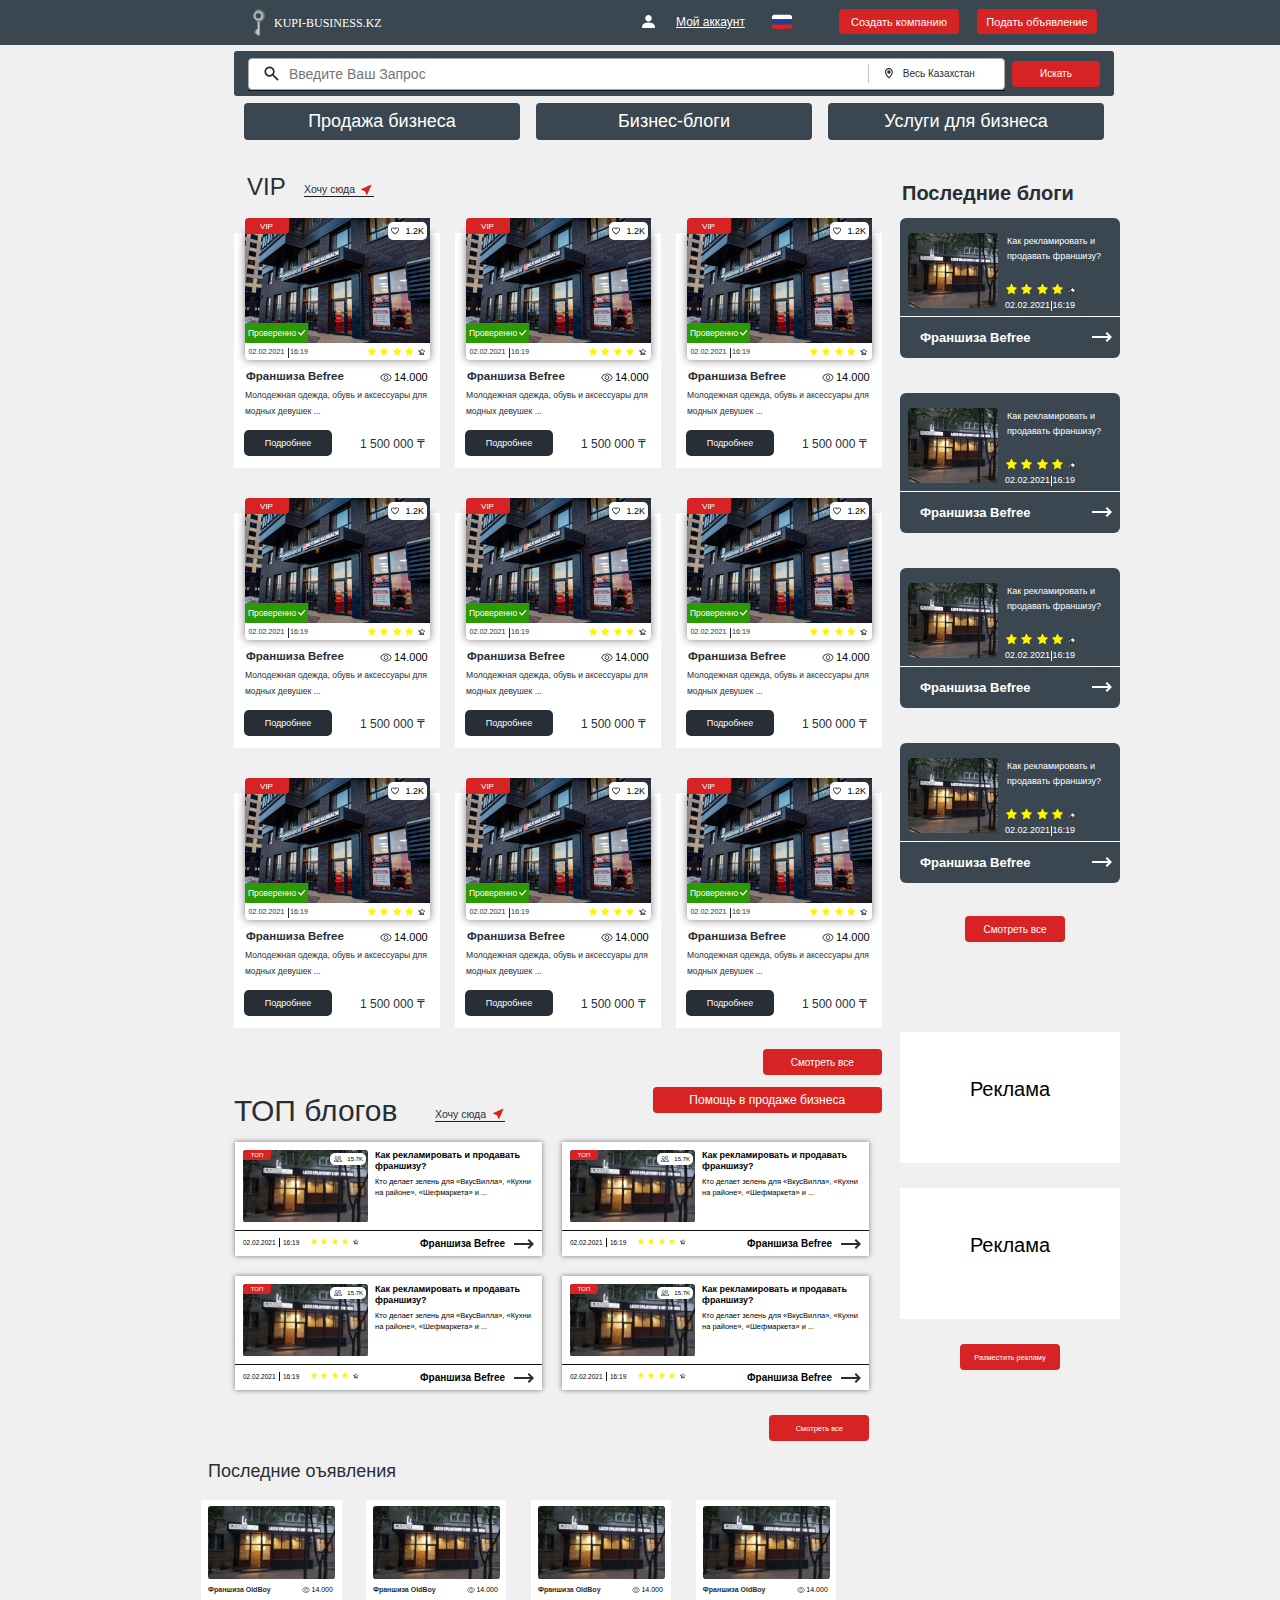
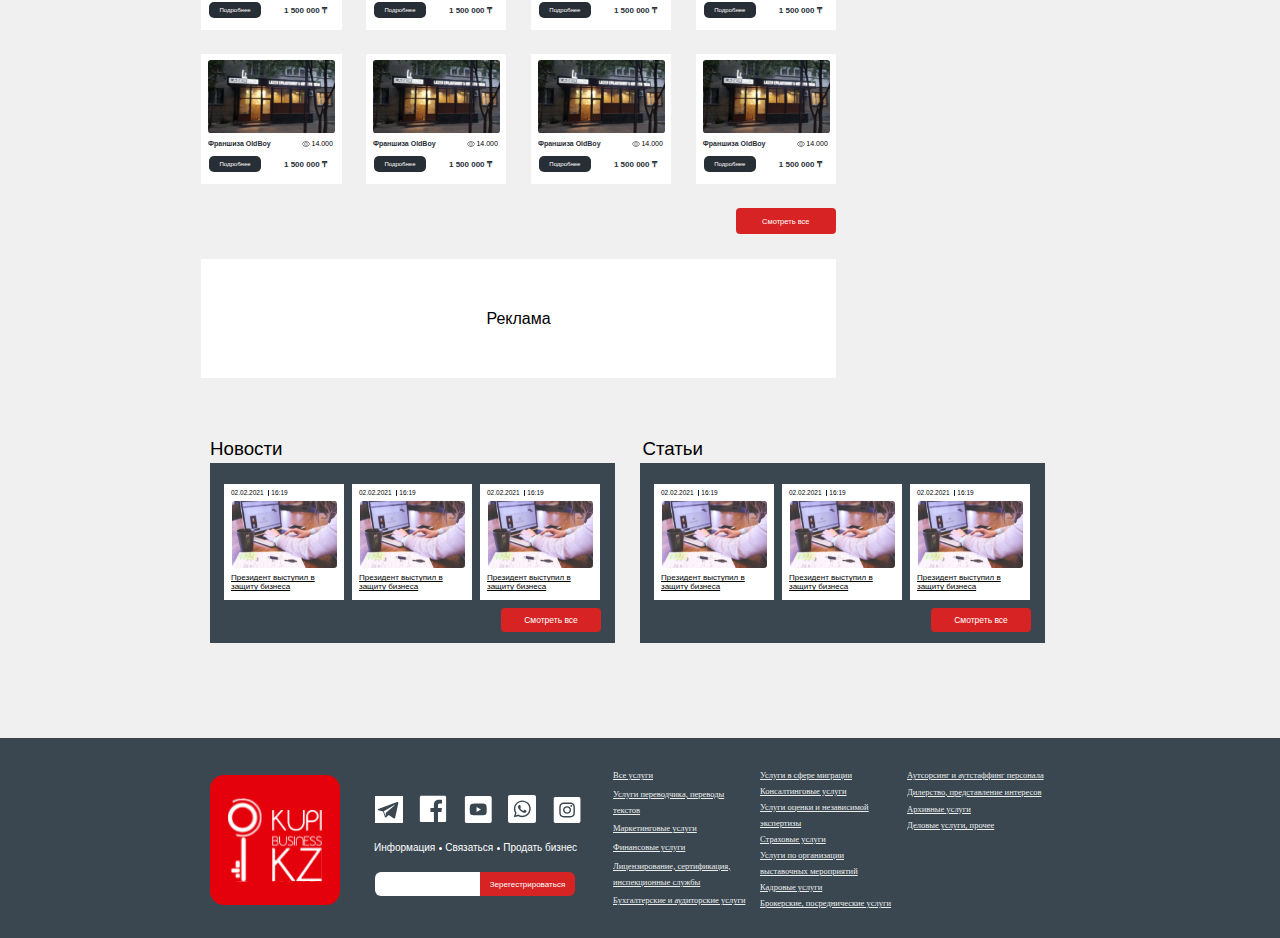
<file: Третий сайт/index.html>
<!DOCTYPE html>
<html lang="en">
<head>
    <meta charset="UTF-8">
    <meta http-equiv="X-UA-Compatible" content="IE=edge">
    <meta name="viewport" content="width=device-width, initial-scale=1.0">
    <link rel="stylesheet" href="style.css">
    <link rel="shortcut icon" href="./icons/logotip.ico" type="image/png">
    <title>KUPI-BUSINESS.KZ</title>
</head>
<body>
    <img class="back-to-top" alt="button" src="./images/btn.png">
<div class="All">
    <header class="header">
        <div class="header__wrapper">
            <div class="header__logo">
                <img src="./images/Logo PSD (3) 2.svg" alt=logo" class="logo">
                <p class="title">KUPI-BUSINESS.KZ</p>
            </div>
            <div class="header__avto">
                <img src="./images/Vector.svg" alt=logo" class="header__avto-logo">
                <a href="cabine.html" class="header__avto-title"><p class="header__avto-title">Мой аккаунт</p></a>
            </div>
            <img src="./images/twemoji_flag-for-flag-russia.svg" alt="logo" class="header__flag">
            <div class="header__buttons">
                <button class="header-btn">Создать компанию</button>
                <button class="header-btn">Подать объявление</button>
            </div>
        </div>
    </header>
    <section class="search">
        <img src="./images/coolicon.svg" alt="search" class="search__logo">
        <input type="text" class="search__input" placeholder='Введите ваш запрос' >
        <div class="serch-varriation">
            <div class="serch-varriation__var" id='cf'>Каффе</div>
            <div class="serch-varriation__var" id='th'>Театр</div>
            <div class="serch-varriation__var" id='cn'>Кино</div>
            <div class="serch-varriation__var" id='fr'>Франшиза</div>
        </div>
        <div class="search__padding"></div>
        <img src="./images/coolicon2.svg" alt="logo" class="search__region">
        <p class="search__text">Весь Казахстан</p>
        <button class="search__btn">Искать</button>
    </section>
    <section class="tabs">
        <a href="sale.html"><button class="tabs__btn">Продажа бизнеса</button></a>
        <a href="declare.html"><button class="tabs__btn">Бизнес-блоги</button></a>
        <a href="lending.html"><button class="tabs__btn">Услуги для бизнеса</button></a>
    </section>
    <main class="main">
        <div class="main__body">
            <h2 class="main__title">VIP</h2>
            <p class="main__text">Хочу сюда</p>
            <h3 class="main__title2"><a href="blog.html" class="main__title2">Последние блоги</a></h3>
                <div class="main__header">
                    <img src="./images/Vector (Stroke).svg" alt="logo" class="main__logo">
                    <div class="main-card">
                        <div class="main-card__body">
                            <div class="main-card__bg">
                                <button class="main-card__btn">VIP</button>
                                <div class="main-like">
                                    <img src="./images/heart.svg" alt="heart" class="main-like__heart">
                                    <p class="main-card__liker">1.2K</p>
                                </div>
                                <div class="main-card__check">
                                    <p class="main-card__txt">Проверенно</p>
                                    <img src="./images/Path (Stroke) (Stroke).svg" alt="checked" class="main-card__checked">
                                </div>
                            </div>
                            <p class="main-card__time">02.02.2021 <span class="main-card__span">16:19</span></p>
                            <div class="main-card__stars">
                                <img src="./images/star.svg" alt="star" class="main-card__star">
                                <img src="./images/star.svg" alt="star" class="main-card__star">
                                <img src="./images/star.svg" alt="star" class="main-card__star">
                                <img src="./images/star.svg" alt="star" class="main-card__star">
                                <img src="./images/star(2).svg" alt="star" class="main-card__star">
                            </div>
                            </div>
                            <h2 class="main-card__title">Франшиза Befree</h2>
                            <div class="main-card__followers">
                                <img src="./images/carbon_view.svg" alt="followers" class="main-card__follower">
                                <p class="main-card__amount">14.000</p>
                            </div>
                            <p class="main-card__info">Молодежная одежда, обувь и аксессуары для модных девушек ...</p>
                            <button class="main-card__btn2"><a href="card.html" class="main-card__hrew">Подробнее</a></button>
                            <p class="main-card__cost">1 500 000 ₸</p>
                    </div>
                    <div class="main-card">
                        <div class="main-card__body">
                            <div class="main-card__bg">
                                <button class="main-card__btn">VIP</button>
                                <div class="main-like">
                                    <img src="./images/heart.svg" alt="heart" class="main-like__heart">
                                    <p class="main-card__liker">1.2K</p>
                                </div>
                                <div class="main-card__check">
                                    <p class="main-card__txt">Проверенно</p>
                                    <img src="./images/Path (Stroke) (Stroke).svg" alt="checked" class="main-card__checked">
                                </div>
                            </div>
                            <p class="main-card__time">02.02.2021 <span class="main-card__span">16:19</span></p>
                            <div class="main-card__stars">
                                <img src="./images/star.svg" alt="star" class="main-card__star">
                                <img src="./images/star.svg" alt="star" class="main-card__star">
                                <img src="./images/star.svg" alt="star" class="main-card__star">
                                <img src="./images/star.svg" alt="star" class="main-card__star">
                                <img src="./images/star(2).svg" alt="star" class="main-card__star">
                            </div>
                            </div>
                            <h2 class="main-card__title">Франшиза Befree</h2>
                            <div class="main-card__followers">
                                <img src="./images/carbon_view.svg" alt="followers" class="main-card__follower">
                                <p class="main-card__amount">14.000</p>
                            </div>
                            <p class="main-card__info">Молодежная одежда, обувь и аксессуары для модных девушек ...</p>
                            <button class="main-card__btn2"><a href="card.html" class="main-card__hrew">Подробнее</a></button>
                            <p class="main-card__cost">1 500 000 ₸</p>
                    </div><div class="main-card">
                        <div class="main-card__body">
                            <div class="main-card__bg">
                                <button class="main-card__btn">VIP</button>
                                <div class="main-like">
                                    <img src="./images/heart.svg" alt="heart" class="main-like__heart">
                                    <p class="main-card__liker">1.2K</p>
                                </div>
                                <div class="main-card__check">
                                    <p class="main-card__txt">Проверенно</p>
                                    <img src="./images/Path (Stroke) (Stroke).svg" alt="checked" class="main-card__checked">
                                </div>
                            </div>
                            <p class="main-card__time">02.02.2021 <span class="main-card__span">16:19</span></p>
                            <div class="main-card__stars">
                                <img src="./images/star.svg" alt="star" class="main-card__star">
                                <img src="./images/star.svg" alt="star" class="main-card__star">
                                <img src="./images/star.svg" alt="star" class="main-card__star">
                                <img src="./images/star.svg" alt="star" class="main-card__star">
                                <img src="./images/star(2).svg" alt="star" class="main-card__star">
                            </div>
                            </div>
                            <h2 class="main-card__title">Франшиза Befree</h2>
                            <div class="main-card__followers">
                                <img src="./images/carbon_view.svg" alt="followers" class="main-card__follower">
                                <p class="main-card__amount">14.000</p>
                            </div>
                            <p class="main-card__info">Молодежная одежда, обувь и аксессуары для модных девушек ...</p>
                            <button class="main-card__btn2"><a href="card.html" class="main-card__hrew">Подробнее</a></button>
                            <p class="main-card__cost">1 500 000 ₸</p>
                    </div><div class="main-card" id="cinema">
                        <div class="main-card__body">
                            <div class="main-card__bg cinema1">
                                <button class="main-card__btn">VIP</button>
                                <div class="main-like">
                                    <img src="./images/heart.svg" alt="heart" class="main-like__heart">
                                    <p class="main-card__liker">1.2K</p>
                                </div>
                                <div class="main-card__check">
                                    <p class="main-card__txt">Проверенно</p>
                                    <img src="./images/Path (Stroke) (Stroke).svg" alt="checked" class="main-card__checked">
                                </div>
                            </div>
                            <p class="main-card__time">02.02.2021 <span class="main-card__span">16:19</span></p>
                            <div class="main-card__stars">
                                <img src="./images/star.svg" alt="star" class="main-card__star">
                                <img src="./images/star.svg" alt="star" class="main-card__star">
                                <img src="./images/star.svg" alt="star" class="main-card__star">
                                <img src="./images/star.svg" alt="star" class="main-card__star">
                                <img src="./images/star(2).svg" alt="star" class="main-card__star">
                            </div>
                            </div>
                            <h2 class="main-card__title">Кинотеатр</h2>
                            <div class="main-card__followers">
                                <img src="./images/carbon_view.svg" alt="followers" class="main-card__follower">
                                <p class="main-card__amount">14.000</p>
                            </div>
                            <p class="main-card__info">Качественный театр,с выгодными ценами. Комфортные сидения.</p>
                            <button class="main-card__btn2"><a href="card.html" class="main-card__hrew">Подробнее</a></button>
                            <p class="main-card__cost">Договорная</p>
                    </div><div class="main-card" id="cinema">
                        <div class="main-card__body">
                            <div class="main-card__bg cinema2">
                                <button class="main-card__btn">VIP</button>
                                <div class="main-like">
                                    <img src="./images/heart.svg" alt="heart" class="main-like__heart">
                                    <p class="main-card__liker">1.2K</p>
                                </div>
                                <div class="main-card__check">
                                    <p class="main-card__txt">Проверенно</p>
                                    <img src="./images/Path (Stroke) (Stroke).svg" alt="checked" class="main-card__checked">
                                </div>
                            </div>
                            <p class="main-card__time">02.02.2021 <span class="main-card__span">16:19</span></p>
                            <div class="main-card__stars">
                                <img src="./images/star.svg" alt="star" class="main-card__star">
                                <img src="./images/star.svg" alt="star" class="main-card__star">
                                <img src="./images/star.svg" alt="star" class="main-card__star">
                                <img src="./images/star.svg" alt="star" class="main-card__star">
                                <img src="./images/star(2).svg" alt="star" class="main-card__star">
                            </div>
                            </div>
                            <h2 class="main-card__title">Кинотеатр</h2>
                            <div class="main-card__followers">
                                <img src="./images/carbon_view.svg" alt="followers" class="main-card__follower">
                                <p class="main-card__amount">14.000</p>
                            </div>
                            <p class="main-card__info">Качественный театр,с выгодными ценами. Комфортные сидения.</p>
                            <button class="main-card__btn2"><a href="card.html" class="main-card__hrew">Подробнее</a></button>
                            <p class="main-card__cost">1 990 000 ₸</p>
                    </div><div class="main-card" id="cinema">
                        <div class="main-card__body">
                            <div class="main-card__bg cinema3">
                                <button class="main-card__btn">VIP</button>
                                <div class="main-like">
                                    <img src="./images/heart.svg" alt="heart" class="main-like__heart">
                                    <p class="main-card__liker">1.2K</p>
                                </div>
                                <div class="main-card__check">
                                    <p class="main-card__txt">Проверенно</p>
                                    <img src="./images/Path (Stroke) (Stroke).svg" alt="checked" class="main-card__checked">
                                </div>
                            </div>
                            <p class="main-card__time">02.02.2021 <span class="main-card__span">16:19</span></p>
                            <div class="main-card__stars">
                                <img src="./images/star.svg" alt="star" class="main-card__star">
                                <img src="./images/star.svg" alt="star" class="main-card__star">
                                <img src="./images/star.svg" alt="star" class="main-card__star">
                                <img src="./images/star.svg" alt="star" class="main-card__star">
                                <img src="./images/star(2).svg" alt="star" class="main-card__star">
                            </div>
                            </div>
                            <h2 class="main-card__title">Кинотеатр</h2>
                            <div class="main-card__followers">
                                <img src="./images/carbon_view.svg" alt="followers" class="main-card__follower">
                                <p class="main-card__amount">14.000</p>
                            </div>
                            <p class="main-card__info">Качественный театр,с выгодными ценами. Комфортные сидения.</p>
                            <button class="main-card__btn2"><a href="card.html" class="main-card__hrew">Подробнее</a></button>
                            <p class="main-card__cost">13 600 000 ₸</p>
                    </div><div class="main-card" id="cinema">
                        <div class="main-card__body">
                            <div class="main-card__bg cinema4">
                                <button class="main-card__btn">VIP</button>
                                <div class="main-like">
                                    <img src="./images/heart.svg" alt="heart" class="main-like__heart">
                                    <p class="main-card__liker">1.2K</p>
                                </div>
                                <div class="main-card__check">
                                    <p class="main-card__txt">Проверенно</p>
                                    <img src="./images/Path (Stroke) (Stroke).svg" alt="checked" class="main-card__checked">
                                </div>
                            </div>
                            <p class="main-card__time">02.02.2021 <span class="main-card__span">16:19</span></p>
                            <div class="main-card__stars">
                                <img src="./images/star.svg" alt="star" class="main-card__star">
                                <img src="./images/star.svg" alt="star" class="main-card__star">
                                <img src="./images/star.svg" alt="star" class="main-card__star">
                                <img src="./images/star.svg" alt="star" class="main-card__star">
                                <img src="./images/star(2).svg" alt="star" class="main-card__star">
                            </div>
                            </div>
                            <h2 class="main-card__title">Кинотеатр</h2>
                            <div class="main-card__followers">
                                <img src="./images/carbon_view.svg" alt="followers" class="main-card__follower">
                                <p class="main-card__amount">14.000</p>
                            </div>
                            <p class="main-card__info">Качественный театр,с выгодными ценами. Комфортные сидения.</p>
                            <button class="main-card__btn2"><a href="card.html" class="main-card__hrew">Подробнее</a></button>
                            <p class="main-card__cost">4 000 000 ₸</p>
                    </div><div class="main-card" id="cinema">
                        <div class="main-card__body">
                            <div class="main-card__bg cinema5">
                                <button class="main-card__btn">VIP</button>
                                <div class="main-like">
                                    <img src="./images/heart.svg" alt="heart" class="main-like__heart">
                                    <p class="main-card__liker">1.2K</p>
                                </div>
                                <div class="main-card__check">
                                    <p class="main-card__txt">Проверенно</p>
                                    <img src="./images/Path (Stroke) (Stroke).svg" alt="checked" class="main-card__checked">
                                </div>
                            </div>
                            <p class="main-card__time">02.02.2021 <span class="main-card__span">16:19</span></p>
                            <div class="main-card__stars">
                                <img src="./images/star.svg" alt="star" class="main-card__star">
                                <img src="./images/star.svg" alt="star" class="main-card__star">
                                <img src="./images/star.svg" alt="star" class="main-card__star">
                                <img src="./images/star.svg" alt="star" class="main-card__star">
                                <img src="./images/star(2).svg" alt="star" class="main-card__star">
                            </div>
                            </div>
                            <h2 class="main-card__title">Кинотеатр</h2>
                            <div class="main-card__followers">
                                <img src="./images/carbon_view.svg" alt="followers" class="main-card__follower">
                                <p class="main-card__amount">14.000</p>
                            </div>
                            <p class="main-card__info">Качественный театр,с выгодными ценами. Комфортные сидения.</p>
                            <button class="main-card__btn2"><a href="card.html" class="main-card__hrew">Подробнее</a></button>
                            <p class="main-card__cost">10 000 000 ₸</p>
                    </div><div class="main-card" id="cinema">
                        <div class="main-card__body">
                            <div class="main-card__bg cinema6">
                                <button class="main-card__btn">VIP</button>
                                <div class="main-like">
                                    <img src="./images/heart.svg" alt="heart" class="main-like__heart">
                                    <p class="main-card__liker">1.2K</p>
                                </div>
                                <div class="main-card__check">
                                    <p class="main-card__txt">Проверенно</p>
                                    <img src="./images/Path (Stroke) (Stroke).svg" alt="checked" class="main-card__checked">
                                </div>
                            </div>
                            <p class="main-card__time">02.02.2021 <span class="main-card__span">16:19</span></p>
                            <div class="main-card__stars">
                                <img src="./images/star.svg" alt="star" class="main-card__star">
                                <img src="./images/star.svg" alt="star" class="main-card__star">
                                <img src="./images/star.svg" alt="star" class="main-card__star">
                                <img src="./images/star.svg" alt="star" class="main-card__star">
                                <img src="./images/star(2).svg" alt="star" class="main-card__star">
                            </div>
                            </div>
                            <h2 class="main-card__title">Кинотеатр</h2>
                            <div class="main-card__followers">
                                <img src="./images/carbon_view.svg" alt="followers" class="main-card__follower">
                                <p class="main-card__amount">14.000</p>
                            </div>
                            <p class="main-card__info">Качественный театр,с выгодными ценами. Комфортные сидения.</p>
                            <button class="main-card__btn2"><a href="card.html" class="main-card__hrew">Подробнее</a></button>
                            <p class="main-card__cost">5 800 000 ₸</p>
                    </div><div class="main-card" id="cinema">
                        <div class="main-card__body">
                            <div class="main-card__bg cinema7">
                                <button class="main-card__btn">VIP</button>
                                <div class="main-like">
                                    <img src="./images/heart.svg" alt="heart" class="main-like__heart">
                                    <p class="main-card__liker">1.2K</p>
                                </div>
                                <div class="main-card__check">
                                    <p class="main-card__txt">Проверенно</p>
                                    <img src="./images/Path (Stroke) (Stroke).svg" alt="checked" class="main-card__checked">
                                </div>
                            </div>
                            <p class="main-card__time">02.02.2021 <span class="main-card__span">16:19</span></p>
                            <div class="main-card__stars">
                                <img src="./images/star.svg" alt="star" class="main-card__star">
                                <img src="./images/star.svg" alt="star" class="main-card__star">
                                <img src="./images/star.svg" alt="star" class="main-card__star">
                                <img src="./images/star.svg" alt="star" class="main-card__star">
                                <img src="./images/star(2).svg" alt="star" class="main-card__star">
                            </div>
                            </div>
                            <h2 class="main-card__title">Кинотеатр</h2>
                            <div class="main-card__followers">
                                <img src="./images/carbon_view.svg" alt="followers" class="main-card__follower">
                                <p class="main-card__amount">14.000</p>
                            </div>
                            <p class="main-card__info">Качественный театр,с выгодными ценами. Комфортные сидения.</p>
                            <button class="main-card__btn2"><a href="card.html" class="main-card__hrew">Подробнее</a></button>
                            <p class="main-card__cost">8 500 000 ₸</p>
                    </div><div class="main-card" id="cinema">
                        <div class="main-card__body">
                            <div class="main-card__bg cinema8">
                                <button class="main-card__btn">VIP</button>
                                <div class="main-like">
                                    <img src="./images/heart.svg" alt="heart" class="main-like__heart">
                                    <p class="main-card__liker">1.2K</p>
                                </div>
                                <div class="main-card__check">
                                    <p class="main-card__txt">Проверенно</p>
                                    <img src="./images/Path (Stroke) (Stroke).svg" alt="checked" class="main-card__checked">
                                </div>
                            </div>
                            <p class="main-card__time">02.02.2021 <span class="main-card__span">16:19</span></p>
                            <div class="main-card__stars">
                                <img src="./images/star.svg" alt="star" class="main-card__star">
                                <img src="./images/star.svg" alt="star" class="main-card__star">
                                <img src="./images/star.svg" alt="star" class="main-card__star">
                                <img src="./images/star.svg" alt="star" class="main-card__star">
                                <img src="./images/star(2).svg" alt="star" class="main-card__star">
                            </div>
                            </div>
                            <h2 class="main-card__title">Кинотеатр</h2>
                            <div class="main-card__followers">
                                <img src="./images/carbon_view.svg" alt="followers" class="main-card__follower">
                                <p class="main-card__amount">14.000</p>
                            </div>
                            <p class="main-card__info">Качественный театр,с выгодными ценами. Комфортные сидения.</p>
                            <button class="main-card__btn2"><a href="card.html" class="main-card__hrew">Подробнее</a></button>
                            <p class="main-card__cost">3 000 000 ₸</p>
                    </div><div class="main-card" id="cinema">
                        <div class="main-card__body">
                            <div class="main-card__bg cinema9">
                                <button class="main-card__btn">VIP</button>
                                <div class="main-like">
                                    <img src="./images/heart.svg" alt="heart" class="main-like__heart">
                                    <p class="main-card__liker">1.2K</p>
                                </div>
                                <div class="main-card__check">
                                    <p class="main-card__txt">Проверенно</p>
                                    <img src="./images/Path (Stroke) (Stroke).svg" alt="checked" class="main-card__checked">
                                </div>
                            </div>
                            <p class="main-card__time">02.02.2021 <span class="main-card__span">16:19</span></p>
                            <div class="main-card__stars">
                                <img src="./images/star.svg" alt="star" class="main-card__star">
                                <img src="./images/star.svg" alt="star" class="main-card__star">
                                <img src="./images/star.svg" alt="star" class="main-card__star">
                                <img src="./images/star.svg" alt="star" class="main-card__star">
                                <img src="./images/star(2).svg" alt="star" class="main-card__star">
                            </div>
                            </div>
                            <h2 class="main-card__title">Кинотеатр</h2>
                            <div class="main-card__followers">
                                <img src="./images/carbon_view.svg" alt="followers" class="main-card__follower">
                                <p class="main-card__amount">14.000</p>
                            </div>
                            <p class="main-card__info">Качественный театр,с выгодными ценами. Комфортные сидения.</p>
                            <button class="main-card__btn2"><a href="card.html" class="main-card__hrew">Подробнее</a></button>
                            <p class="main-card__cost">2 500 000 ₸</p>
                    </div><div class="main-card" id="coffee">
                        <div class="main-card__body">
                            <div class="main-card__bg caffee1">
                                <button class="main-card__btn">VIP</button>
                                <div class="main-like">
                                    <img src="./images/heart.svg" alt="heart" class="main-like__heart">
                                    <p class="main-card__liker">1.2K</p>
                                </div>
                                <div class="main-card__check">
                                    <p class="main-card__txt">Проверенно</p>
                                    <img src="./images/Path (Stroke) (Stroke).svg" alt="checked" class="main-card__checked">
                                </div>
                            </div>
                            <p class="main-card__time">02.02.2021 <span class="main-card__span">16:19</span></p>
                            <div class="main-card__stars">
                                <img src="./images/star.svg" alt="star" class="main-card__star">
                                <img src="./images/star.svg" alt="star" class="main-card__star">
                                <img src="./images/star.svg" alt="star" class="main-card__star">
                                <img src="./images/star.svg" alt="star" class="main-card__star">
                                <img src="./images/star(2).svg" alt="star" class="main-card__star">
                            </div>
                            </div>
                            <h2 class="main-card__title">Кафе «Шерлок»</h2>
                            <div class="main-card__followers">
                                <img src="./images/carbon_view.svg" alt="followers" class="main-card__follower">
                                <p class="main-card__amount">14.000</p>
                            </div>
                            <p class="main-card__info">Вкусная еда,выгодные цены. Время приготовки от 5 минут до 20 минут.</p>
                            <button class="main-card__btn2"><a href="card.html" class="main-card__hrew">Подробнее</a></button>
                            <p class="main-card__cost">Договорная</p>
                    </div><div class="main-card" id="coffee">
                        <div class="main-card__body">
                            <div class="main-card__bg caffee2">
                                <button class="main-card__btn">VIP</button>
                                <div class="main-like">
                                    <img src="./images/heart.svg" alt="heart" class="main-like__heart">
                                    <p class="main-card__liker">1.2K</p>
                                </div>
                                <div class="main-card__check">
                                    <p class="main-card__txt">Проверенно</p>
                                    <img src="./images/Path (Stroke) (Stroke).svg" alt="checked" class="main-card__checked">
                                </div>
                            </div>
                            <p class="main-card__time">02.02.2021 <span class="main-card__span">16:19</span></p>
                            <div class="main-card__stars">
                                <img src="./images/star.svg" alt="star" class="main-card__star">
                                <img src="./images/star.svg" alt="star" class="main-card__star">
                                <img src="./images/star.svg" alt="star" class="main-card__star">
                                <img src="./images/star.svg" alt="star" class="main-card__star">
                                <img src="./images/star(2).svg" alt="star" class="main-card__star">
                            </div>
                            </div>
                            <h2 class="main-card__title">Кафе «wafbusters»</h2>
                            <div class="main-card__followers">
                                <img src="./images/carbon_view.svg" alt="followers" class="main-card__follower">
                                <p class="main-card__amount">14.000</p>
                            </div>
                            <p class="main-card__info">Вкусная еда,выгодные цены. Время приготовки от 5 минут до 20 минут.</p>
                            <button class="main-card__btn2"><a href="card.html" class="main-card__hrew">Подробнее</a></button>
                            <p class="main-card__cost">5 990 000 ₸</p>
                    </div><div class="main-card" id="coffee">
                        <div class="main-card__body">
                            <div class="main-card__bg caffee3">
                                <button class="main-card__btn">VIP</button>
                                <div class="main-like">
                                    <img src="./images/heart.svg" alt="heart" class="main-like__heart">
                                    <p class="main-card__liker">1.2K</p>
                                </div>
                                <div class="main-card__check">
                                    <p class="main-card__txt">Проверенно</p>
                                    <img src="./images/Path (Stroke) (Stroke).svg" alt="checked" class="main-card__checked">
                                </div>
                            </div>
                            <p class="main-card__time">02.02.2021 <span class="main-card__span">16:19</span></p>
                            <div class="main-card__stars">
                                <img src="./images/star.svg" alt="star" class="main-card__star">
                                <img src="./images/star.svg" alt="star" class="main-card__star">
                                <img src="./images/star.svg" alt="star" class="main-card__star">
                                <img src="./images/star.svg" alt="star" class="main-card__star">
                                <img src="./images/star(2).svg" alt="star" class="main-card__star">
                            </div>
                            </div>
                            <h2 class="main-card__title">Кафе «Шалгас»</h2>
                            <div class="main-card__followers">
                                <img src="./images/carbon_view.svg" alt="followers" class="main-card__follower">
                                <p class="main-card__amount">14.000</p>
                            </div>
                            <p class="main-card__info">Вкусная еда,выгодные цены. Время приготовки от 5 минут до 20 минут.</p>
                            <button class="main-card__btn2"><a href="card.html" class="main-card__hrew">Подробнее</a></button>
                            <p class="main-card__cost">30 000 000 ₸</p>
                    </div><div class="main-card" id="coffee">
                        <div class="main-card__body">
                            <div class="main-card__bg caffee4">
                                <button class="main-card__btn">VIP</button>
                                <div class="main-like">
                                    <img src="./images/heart.svg" alt="heart" class="main-like__heart">
                                    <p class="main-card__liker">1.2K</p>
                                </div>
                                <div class="main-card__check">
                                    <p class="main-card__txt">Проверенно</p>
                                    <img src="./images/Path (Stroke) (Stroke).svg" alt="checked" class="main-card__checked">
                                </div>
                            </div>
                            <p class="main-card__time">02.02.2021 <span class="main-card__span">16:19</span></p>
                            <div class="main-card__stars">
                                <img src="./images/star.svg" alt="star" class="main-card__star">
                                <img src="./images/star.svg" alt="star" class="main-card__star">
                                <img src="./images/star.svg" alt="star" class="main-card__star">
                                <img src="./images/star.svg" alt="star" class="main-card__star">
                                <img src="./images/star(2).svg" alt="star" class="main-card__star">
                            </div>
                            </div>
                            <h2 class="main-card__title">Кафе «Талас»</h2>
                            <div class="main-card__followers">
                                <img src="./images/carbon_view.svg" alt="followers" class="main-card__follower">
                                <p class="main-card__amount">14.000</p>
                            </div>
                            <p class="main-card__info">Вкусная еда,выгодные цены. Время приготовки от 5 минут до 20 минут.</p>
                            <button class="main-card__btn2"><a href="card.html" class="main-card__hrew">Подробнее</a></button>
                            <p class="main-card__cost">3 000 000 ₸</p>
                    </div><div class="main-card" id="coffee">
                        <div class="main-card__body">
                            <div class="main-card__bg caffee5">
                                <button class="main-card__btn">VIP</button>
                                <div class="main-like">
                                    <img src="./images/heart.svg" alt="heart" class="main-like__heart">
                                    <p class="main-card__liker">1.2K</p>
                                </div>
                                <div class="main-card__check">
                                    <p class="main-card__txt">Проверенно</p>
                                    <img src="./images/Path (Stroke) (Stroke).svg" alt="checked" class="main-card__checked">
                                </div>
                            </div>
                            <p class="main-card__time">02.02.2021 <span class="main-card__span">16:19</span></p>
                            <div class="main-card__stars">
                                <img src="./images/star.svg" alt="star" class="main-card__star">
                                <img src="./images/star.svg" alt="star" class="main-card__star">
                                <img src="./images/star.svg" alt="star" class="main-card__star">
                                <img src="./images/star.svg" alt="star" class="main-card__star">
                                <img src="./images/star(2).svg" alt="star" class="main-card__star">
                            </div>
                            </div>
                            <h2 class="main-card__title">Кафе «Шаруа»</h2>
                            <div class="main-card__followers">
                                <img src="./images/carbon_view.svg" alt="followers" class="main-card__follower">
                                <p class="main-card__amount">14.000</p>
                            </div>
                            <p class="main-card__info">Вкусная еда,выгодные цены. Время приготовки от 5 минут до 20 минут.</p>
                            <button class="main-card__btn2"><a href="card.html" class="main-card__hrew">Подробнее</a></button>
                            <p class="main-card__cost">30 000 000 ₸</p>
                    </div><div class="main-card" id="coffee">
                        <div class="main-card__body">
                            <div class="main-card__bg caffee6">
                                <button class="main-card__btn">VIP</button>
                                <div class="main-like">
                                    <img src="./images/heart.svg" alt="heart" class="main-like__heart">
                                    <p class="main-card__liker">1.2K</p>
                                </div>
                                <div class="main-card__check">
                                    <p class="main-card__txt">Проверенно</p>
                                    <img src="./images/Path (Stroke) (Stroke).svg" alt="checked" class="main-card__checked">
                                </div>
                            </div>
                            <p class="main-card__time">02.02.2021 <span class="main-card__span">16:19</span></p>
                            <div class="main-card__stars">
                                <img src="./images/star.svg" alt="star" class="main-card__star">
                                <img src="./images/star.svg" alt="star" class="main-card__star">
                                <img src="./images/star.svg" alt="star" class="main-card__star">
                                <img src="./images/star.svg" alt="star" class="main-card__star">
                                <img src="./images/star(2).svg" alt="star" class="main-card__star">
                            </div>
                            </div>
                            <h2 class="main-card__title">Кафе</h2>
                            <div class="main-card__followers">
                                <img src="./images/carbon_view.svg" alt="followers" class="main-card__follower">
                                <p class="main-card__amount">14.000</p>
                            </div>
                            <p class="main-card__info">Вкусная еда,выгодные цены. Время приготовки от 5 минут до 20 минут.</p>
                            <button class="main-card__btn2"><a href="card.html" class="main-card__hrew">Подробнее</a></button>
                            <p class="main-card__cost">25 000 000 ₸</p>
                    </div><div class="main-card" id="coffee">
                        <div class="main-card__body">
                            <div class="main-card__bg caffee7">
                                <button class="main-card__btn">VIP</button>
                                <div class="main-like">
                                    <img src="./images/heart.svg" alt="heart" class="main-like__heart">
                                    <p class="main-card__liker">1.2K</p>
                                </div>
                                <div class="main-card__check">
                                    <p class="main-card__txt">Проверенно</p>
                                    <img src="./images/Path (Stroke) (Stroke).svg" alt="checked" class="main-card__checked">
                                </div>
                            </div>
                            <p class="main-card__time">02.02.2021 <span class="main-card__span">16:19</span></p>
                            <div class="main-card__stars">
                                <img src="./images/star.svg" alt="star" class="main-card__star">
                                <img src="./images/star.svg" alt="star" class="main-card__star">
                                <img src="./images/star.svg" alt="star" class="main-card__star">
                                <img src="./images/star.svg" alt="star" class="main-card__star">
                                <img src="./images/star(2).svg" alt="star" class="main-card__star">
                            </div>
                            </div>
                            <h2 class="main-card__title">Кафе «BARBQ»</h2>
                            <div class="main-card__followers">
                                <img src="./images/carbon_view.svg" alt="followers" class="main-card__follower">
                                <p class="main-card__amount">14.000</p>
                            </div>
                            <p class="main-card__info">Вкусная еда,выгодные цены. Время приготовки от 5 минут до 20 минут.</p>
                            <button class="main-card__btn2"><a href="card.html" class="main-card__hrew">Подробнее</a></button>
                            <p class="main-card__cost">1 500 000 ₸</p>
                    </div><div class="main-card" id="coffee">
                        <div class="main-card__body">
                            <div class="main-card__bg caffee8">
                                <button class="main-card__btn">VIP</button>
                                <div class="main-like">
                                    <img src="./images/heart.svg" alt="heart" class="main-like__heart">
                                    <p class="main-card__liker">1.2K</p>
                                </div>
                                <div class="main-card__check">
                                    <p class="main-card__txt">Проверенно</p>
                                    <img src="./images/Path (Stroke) (Stroke).svg" alt="checked" class="main-card__checked">
                                </div>
                            </div>
                            <p class="main-card__time">02.02.2021 <span class="main-card__span">16:19</span></p>
                            <div class="main-card__stars">
                                <img src="./images/star.svg" alt="star" class="main-card__star">
                                <img src="./images/star.svg" alt="star" class="main-card__star">
                                <img src="./images/star.svg" alt="star" class="main-card__star">
                                <img src="./images/star.svg" alt="star" class="main-card__star">
                                <img src="./images/star(2).svg" alt="star" class="main-card__star">
                            </div>
                            </div>
                            <h2 class="main-card__title">Кафе «ВиноCRaD»</h2>
                            <div class="main-card__followers">
                                <img src="./images/carbon_view.svg" alt="followers" class="main-card__follower">
                                <p class="main-card__amount">14.000</p>
                            </div>
                            <p class="main-card__info">Вкусная еда,выгодные цены. Время приготовки от 5 минут до 20 минут.</p>
                            <button class="main-card__btn2"><a href="card.html" class="main-card__hrew">Подробнее</a></button>
                            <p class="main-card__cost">13 000 000 ₸</p>
                    </div><div class="main-card" id="coffee">
                        <div class="main-card__body">
                            <div class="main-card__bg caffee9">
                                <button class="main-card__btn">VIP</button>
                                <div class="main-like">
                                    <img src="./images/heart.svg" alt="heart" class="main-like__heart">
                                    <p class="main-card__liker">1.2K</p>
                                </div>
                                <div class="main-card__check">
                                    <p class="main-card__txt">Проверенно</p>
                                    <img src="./images/Path (Stroke) (Stroke).svg" alt="checked" class="main-card__checked">
                                </div>
                            </div>
                            <p class="main-card__time">02.02.2021 <span class="main-card__span">16:19</span></p>
                            <div class="main-card__stars">
                                <img src="./images/star.svg" alt="star" class="main-card__star">
                                <img src="./images/star.svg" alt="star" class="main-card__star">
                                <img src="./images/star.svg" alt="star" class="main-card__star">
                                <img src="./images/star.svg" alt="star" class="main-card__star">
                                <img src="./images/star(2).svg" alt="star" class="main-card__star">
                            </div>
                            </div>
                            <h2 class="main-card__title">Кафе «Dzen»</h2>
                            <div class="main-card__followers">
                                <img src="./images/carbon_view.svg" alt="followers" class="main-card__follower">
                                <p class="main-card__amount">14.000</p>
                            </div>
                            <p class="main-card__info">Вкусная еда,выгодные цены. Время приготовки от 5 минут до 20 минут.</p>
                            <button class="main-card__btn2"><a href="card.html" class="main-card__hrew">Подробнее</a></button>
                            <p class="main-card__cost">1 500 000 ₸</p>
                    </div><div class="main-card">
                        <div class="main-card__body">
                            <div class="main-card__bg">
                                <button class="main-card__btn">VIP</button>
                                <div class="main-like">
                                    <img src="./images/heart.svg" alt="heart" class="main-like__heart">
                                    <p class="main-card__liker">1.2K</p>
                                </div>
                                <div class="main-card__check">
                                    <p class="main-card__txt">Проверенно</p>
                                    <img src="./images/Path (Stroke) (Stroke).svg" alt="checked" class="main-card__checked">
                                </div>
                            </div>
                            <p class="main-card__time">02.02.2021 <span class="main-card__span">16:19</span></p>
                            <div class="main-card__stars">
                                <img src="./images/star.svg" alt="star" class="main-card__star">
                                <img src="./images/star.svg" alt="star" class="main-card__star">
                                <img src="./images/star.svg" alt="star" class="main-card__star">
                                <img src="./images/star.svg" alt="star" class="main-card__star">
                                <img src="./images/star(2).svg" alt="star" class="main-card__star">
                            </div>
                            </div>
                            <h2 class="main-card__title">Франшиза Befree</h2>
                            <div class="main-card__followers">
                                <img src="./images/carbon_view.svg" alt="followers" class="main-card__follower">
                                <p class="main-card__amount">14.000</p>
                            </div>
                            <p class="main-card__info">Молодежная одежда, обувь и аксессуары для модных девушек ...</p>
                            <button class="main-card__btn2"><a href="card.html" class="main-card__hrew">Подробнее</a></button>
                            <p class="main-card__cost">1 500 000 ₸</p>
                    </div><div class="main-card">
                        <div class="main-card__body">
                            <div class="main-card__bg">
                                <button class="main-card__btn">VIP</button>
                                <div class="main-like">
                                    <img src="./images/heart.svg" alt="heart" class="main-like__heart">
                                    <p class="main-card__liker">1.2K</p>
                                </div>
                                <div class="main-card__check">
                                    <p class="main-card__txt">Проверенно</p>
                                    <img src="./images/Path (Stroke) (Stroke).svg" alt="checked" class="main-card__checked">
                                </div>
                            </div>
                            <p class="main-card__time">02.02.2021 <span class="main-card__span">16:19</span></p>
                            <div class="main-card__stars">
                                <img src="./images/star.svg" alt="star" class="main-card__star">
                                <img src="./images/star.svg" alt="star" class="main-card__star">
                                <img src="./images/star.svg" alt="star" class="main-card__star">
                                <img src="./images/star.svg" alt="star" class="main-card__star">
                                <img src="./images/star(2).svg" alt="star" class="main-card__star">
                            </div>
                            </div>
                            <h2 class="main-card__title">Франшиза Befree</h2>
                            <div class="main-card__followers">
                                <img src="./images/carbon_view.svg" alt="followers" class="main-card__follower">
                                <p class="main-card__amount">14.000</p>
                            </div>
                            <p class="main-card__info">Молодежная одежда, обувь и аксессуары для модных девушек ...</p>
                            <button class="main-card__btn2"><a href="card.html" class="main-card__hrew">Подробнее</a></button>
                            <p class="main-card__cost">1 500 000 ₸</p>
                    </div><div class="main-card">
                        <div class="main-card__body">
                            <div class="main-card__bg">
                                <button class="main-card__btn">VIP</button>
                                <div class="main-like">
                                    <img src="./images/heart.svg" alt="heart" class="main-like__heart">
                                    <p class="main-card__liker">1.2K</p>
                                </div>
                                <div class="main-card__check">
                                    <p class="main-card__txt">Проверенно</p>
                                    <img src="./images/Path (Stroke) (Stroke).svg" alt="checked" class="main-card__checked">
                                </div>
                            </div>
                            <p class="main-card__time">02.02.2021 <span class="main-card__span">16:19</span></p>
                            <div class="main-card__stars">
                                <img src="./images/star.svg" alt="star" class="main-card__star">
                                <img src="./images/star.svg" alt="star" class="main-card__star">
                                <img src="./images/star.svg" alt="star" class="main-card__star">
                                <img src="./images/star.svg" alt="star" class="main-card__star">
                                <img src="./images/star(2).svg" alt="star" class="main-card__star">
                            </div>
                            </div>
                            <h2 class="main-card__title">Франшиза Befree</h2>
                            <div class="main-card__followers">
                                <img src="./images/carbon_view.svg" alt="followers" class="main-card__follower">
                                <p class="main-card__amount">14.000</p>
                            </div>
                            <p class="main-card__info">Молодежная одежда, обувь и аксессуары для модных девушек ...</p>
                            <button class="main-card__btn2"><a href="card.html" class="main-card__hrew">Подробнее</a></button>
                            <p class="main-card__cost">1 500 000 ₸</p>
                    </div>
                    <div class="main-card">
                        <div class="main-card__body">
                            <div class="main-card__bg">
                                <button class="main-card__btn">VIP</button>
                                <div class="main-like">
                                    <img src="./images/heart.svg" alt="heart" class="main-like__heart">
                                    <p class="main-card__liker">1.2K</p>
                                </div>
                                <div class="main-card__check">
                                    <p class="main-card__txt">Проверенно</p>
                                    <img src="./images/Path (Stroke) (Stroke).svg" alt="checked" class="main-card__checked">
                                </div>
                            </div>
                            <p class="main-card__time">02.02.2021 <span class="main-card__span">16:19</span></p>
                            <div class="main-card__stars">
                                <img src="./images/star.svg" alt="star" class="main-card__star">
                                <img src="./images/star.svg" alt="star" class="main-card__star">
                                <img src="./images/star.svg" alt="star" class="main-card__star">
                                <img src="./images/star.svg" alt="star" class="main-card__star">
                                <img src="./images/star(2).svg" alt="star" class="main-card__star">
                            </div>
                            </div>
                            <h2 class="main-card__title">Франшиза Befree</h2>
                            <div class="main-card__followers">
                                <img src="./images/carbon_view.svg" alt="followers" class="main-card__follower">
                                <p class="main-card__amount">14.000</p>
                            </div>
                            <p class="main-card__info">Молодежная одежда, обувь и аксессуары для модных девушек ...</p>
                            <button class="main-card__btn2"><a href="card.html" class="main-card__hrew">Подробнее</a></button>
                            <p class="main-card__cost">1 500 000 ₸</p>
                    </div><div class="main-card">
                        <div class="main-card__body">
                            <div class="main-card__bg">
                                <button class="main-card__btn">VIP</button>
                                <div class="main-like">
                                    <img src="./images/heart.svg" alt="heart" class="main-like__heart">
                                    <p class="main-card__liker">1.2K</p>
                                </div>
                                <div class="main-card__check">
                                    <p class="main-card__txt">Проверенно</p>
                                    <img src="./images/Path (Stroke) (Stroke).svg" alt="checked" class="main-card__checked">
                                </div>
                            </div>
                            <p class="main-card__time">02.02.2021 <span class="main-card__span">16:19</span></p>
                            <div class="main-card__stars">
                                <img src="./images/star.svg" alt="star" class="main-card__star">
                                <img src="./images/star.svg" alt="star" class="main-card__star">
                                <img src="./images/star.svg" alt="star" class="main-card__star">
                                <img src="./images/star.svg" alt="star" class="main-card__star">
                                <img src="./images/star(2).svg" alt="star" class="main-card__star">
                            </div>
                            </div>
                            <h2 class="main-card__title">Франшиза Befree</h2>
                            <div class="main-card__followers">
                                <img src="./images/carbon_view.svg" alt="followers" class="main-card__follower">
                                <p class="main-card__amount">14.000</p>
                            </div>
                            <p class="main-card__info">Молодежная одежда, обувь и аксессуары для модных девушек ...</p>
                            <button class="main-card__btn2"><a href="card.html" class="main-card__hrew">Подробнее</a></button>
                            <p class="main-card__cost">1 500 000 ₸</p>
                    </div><div class="main-card">
                        <div class="main-card__body">
                            <div class="main-card__bg">
                                <button class="main-card__btn">VIP</button>
                                <div class="main-like">
                                    <img src="./images/heart.svg" alt="heart" class="main-like__heart">
                                    <p class="main-card__liker">1.2K</p>
                                </div>
                                <div class="main-card__check">
                                    <p class="main-card__txt">Проверенно</p>
                                    <img src="./images/Path (Stroke) (Stroke).svg" alt="checked" class="main-card__checked">
                                </div>
                            </div>
                            <p class="main-card__time">02.02.2021 <span class="main-card__span">16:19</span></p>
                            <div class="main-card__stars">
                                <img src="./images/star.svg" alt="star" class="main-card__star">
                                <img src="./images/star.svg" alt="star" class="main-card__star">
                                <img src="./images/star.svg" alt="star" class="main-card__star">
                                <img src="./images/star.svg" alt="star" class="main-card__star">
                                <img src="./images/star(2).svg" alt="star" class="main-card__star">
                            </div>
                            </div>
                            <h2 class="main-card__title">Франшиза Befree</h2>
                            <div class="main-card__followers">
                                <img src="./images/carbon_view.svg" alt="followers" class="main-card__follower">
                                <p class="main-card__amount">14.000</p>
                            </div>
                            <p class="main-card__info">Молодежная одежда, обувь и аксессуары для модных девушек ...</p>
                            <button class="main-card__btn2"><a href="card.html" class="main-card__hrew">Подробнее</a></button>
                            <p class="main-card__cost">1 500 000 ₸</p>
                    </div>
                    <div class="main-card" id="theatre">
                        <div class="main-card__body">
                            <div class="main-card__bg theatre1">
                                <button class="main-card__btn">VIP</button>
                                <div class="main-like">
                                    <img src="./images/heart.svg" alt="heart" class="main-like__heart">
                                    <p class="main-card__liker">1.2K</p>
                                </div>
                                <div class="main-card__check">
                                    <p class="main-card__txt">Проверенно</p>
                                    <img src="./images/Path (Stroke) (Stroke).svg" alt="checked" class="main-card__checked">
                                </div>
                            </div>
                            <p class="main-card__time">02.02.2021 <span class="main-card__span">16:19</span></p>
                            <div class="main-card__stars">
                                <img src="./images/star.svg" alt="star" class="main-card__star">
                                <img src="./images/star.svg" alt="star" class="main-card__star">
                                <img src="./images/star.svg" alt="star" class="main-card__star">
                                <img src="./images/star.svg" alt="star" class="main-card__star">
                                <img src="./images/star(2).svg" alt="star" class="main-card__star">
                            </div>
                            </div>
                            <h2 class="main-card__title">Театр</h2>
                            <div class="main-card__followers">
                                <img src="./images/carbon_view.svg" alt="followers" class="main-card__follower">
                                <p class="main-card__amount">14.000</p>
                            </div>
                            <p class="main-card__info">Качественный театр,с выгодными ценами. Комфортные сидения.</p>
                            <button class="main-card__btn2"><a href="card.html" class="main-card__hrew">Подробнее</a></button>
                            <p class="main-card__cost">Договорная</p>
                    </div><div class="main-card" id="theatre">
                        <div class="main-card__body">
                            <div class="main-card__bg theatre2">
                                <button class="main-card__btn">VIP</button>
                                <div class="main-like">
                                    <img src="./images/heart.svg" alt="heart" class="main-like__heart">
                                    <p class="main-card__liker">1.2K</p>
                                </div>
                                <div class="main-card__check">
                                    <p class="main-card__txt">Проверенно</p>
                                    <img src="./images/Path (Stroke) (Stroke).svg" alt="checked" class="main-card__checked">
                                </div>
                            </div>
                            <p class="main-card__time">02.02.2021 <span class="main-card__span">16:19</span></p>
                            <div class="main-card__stars">
                                <img src="./images/star.svg" alt="star" class="main-card__star">
                                <img src="./images/star.svg" alt="star" class="main-card__star">
                                <img src="./images/star.svg" alt="star" class="main-card__star">
                                <img src="./images/star.svg" alt="star" class="main-card__star">
                                <img src="./images/star(2).svg" alt="star" class="main-card__star">
                            </div>
                            </div>
                            <h2 class="main-card__title">Театр</h2>
                            <div class="main-card__followers">
                                <img src="./images/carbon_view.svg" alt="followers" class="main-card__follower">
                                <p class="main-card__amount">14.000</p>
                            </div>
                            <p class="main-card__info">Качественный театр,с выгодными ценами. Комфортные сидения.</p>
                            <button class="main-card__btn2"><a href="card.html" class="main-card__hrew">Подробнее</a></button>
                            <p class="main-card__cost">16 990 000 ₸</p>
                    </div><div class="main-card" id="theatre">
                        <div class="main-card__body">
                            <div class="main-card__bg theatre3">
                                <button class="main-card__btn">VIP</button>
                                <div class="main-like">
                                    <img src="./images/heart.svg" alt="heart" class="main-like__heart">
                                    <p class="main-card__liker">1.2K</p>
                                </div>
                                <div class="main-card__check">
                                    <p class="main-card__txt">Проверенно</p>
                                    <img src="./images/Path (Stroke) (Stroke).svg" alt="checked" class="main-card__checked">
                                </div>
                            </div>
                            <p class="main-card__time">02.02.2021 <span class="main-card__span">16:19</span></p>
                            <div class="main-card__stars">
                                <img src="./images/star.svg" alt="star" class="main-card__star">
                                <img src="./images/star.svg" alt="star" class="main-card__star">
                                <img src="./images/star.svg" alt="star" class="main-card__star">
                                <img src="./images/star.svg" alt="star" class="main-card__star">
                                <img src="./images/star(2).svg" alt="star" class="main-card__star">
                            </div>
                            </div>
                            <h2 class="main-card__title">Театр</h2>
                            <div class="main-card__followers">
                                <img src="./images/carbon_view.svg" alt="followers" class="main-card__follower">
                                <p class="main-card__amount">14.000</p>
                            </div>
                            <p class="main-card__info">Качественный театр,с выгодными ценами. Комфортные сидения.</p>
                            <button class="main-card__btn2"><a href="card.html" class="main-card__hrew">Подробнее</a></button>
                            <p class="main-card__cost">63 600 000 ₸</p>
                    </div><div class="main-card" id="theatre">
                        <div class="main-card__body">
                            <div class="main-card__bg theatre4">
                                <button class="main-card__btn">VIP</button>
                                <div class="main-like">
                                    <img src="./images/heart.svg" alt="heart" class="main-like__heart">
                                    <p class="main-card__liker">1.2K</p>
                                </div>
                                <div class="main-card__check">
                                    <p class="main-card__txt">Проверенно</p>
                                    <img src="./images/Path (Stroke) (Stroke).svg" alt="checked" class="main-card__checked">
                                </div>
                            </div>
                            <p class="main-card__time">02.02.2021 <span class="main-card__span">16:19</span></p>
                            <div class="main-card__stars">
                                <img src="./images/star.svg" alt="star" class="main-card__star">
                                <img src="./images/star.svg" alt="star" class="main-card__star">
                                <img src="./images/star.svg" alt="star" class="main-card__star">
                                <img src="./images/star.svg" alt="star" class="main-card__star">
                                <img src="./images/star(2).svg" alt="star" class="main-card__star">
                            </div>
                            </div>
                            <h2 class="main-card__title">Театр</h2>
                            <div class="main-card__followers">
                                <img src="./images/carbon_view.svg" alt="followers" class="main-card__follower">
                                <p class="main-card__amount">14.000</p>
                            </div>
                            <p class="main-card__info">Качественный театр,с выгодными ценами. Комфортные сидения.</p>
                            <button class="main-card__btn2"><a href="card.html" class="main-card__hrew">Подробнее</a></button>
                            <p class="main-card__cost">24 000 000 ₸</p>
                    </div><div class="main-card" id="theatre">
                        <div class="main-card__body">
                            <div class="main-card__bg theatre5">
                                <button class="main-card__btn">VIP</button>
                                <div class="main-like">
                                    <img src="./images/heart.svg" alt="heart" class="main-like__heart">
                                    <p class="main-card__liker">1.2K</p>
                                </div>
                                <div class="main-card__check">
                                    <p class="main-card__txt">Проверенно</p>
                                    <img src="./images/Path (Stroke) (Stroke).svg" alt="checked" class="main-card__checked">
                                </div>
                            </div>
                            <p class="main-card__time">02.02.2021 <span class="main-card__span">16:19</span></p>
                            <div class="main-card__stars">
                                <img src="./images/star.svg" alt="star" class="main-card__star">
                                <img src="./images/star.svg" alt="star" class="main-card__star">
                                <img src="./images/star.svg" alt="star" class="main-card__star">
                                <img src="./images/star.svg" alt="star" class="main-card__star">
                                <img src="./images/star(2).svg" alt="star" class="main-card__star">
                            </div>
                            </div>
                            <h2 class="main-card__title">Театр</h2>
                            <div class="main-card__followers">
                                <img src="./images/carbon_view.svg" alt="followers" class="main-card__follower">
                                <p class="main-card__amount">14.000</p>
                            </div>
                            <p class="main-card__info">Качественный театр,с выгодными ценами. Комфортные сидения.</p>
                            <button class="main-card__btn2"><a href="card.html" class="main-card__hrew">Подробнее</a></button>
                            <p class="main-card__cost">30 000 000 ₸</p>
                    </div><div class="main-card" id="theatre">
                        <div class="main-card__body">
                            <div class="main-card__bg theatre6">
                                <button class="main-card__btn">VIP</button>
                                <div class="main-like">
                                    <img src="./images/heart.svg" alt="heart" class="main-like__heart">
                                    <p class="main-card__liker">1.2K</p>
                                </div>
                                <div class="main-card__check">
                                    <p class="main-card__txt">Театр</p>
                                    <img src="./images/Path (Stroke) (Stroke).svg" alt="checked" class="main-card__checked">
                                </div>
                            </div>
                            <p class="main-card__time">02.02.2021 <span class="main-card__span">16:19</span></p>
                            <div class="main-card__stars">
                                <img src="./images/star.svg" alt="star" class="main-card__star">
                                <img src="./images/star.svg" alt="star" class="main-card__star">
                                <img src="./images/star.svg" alt="star" class="main-card__star">
                                <img src="./images/star.svg" alt="star" class="main-card__star">
                                <img src="./images/star(2).svg" alt="star" class="main-card__star">
                            </div>
                            </div>
                            <h2 class="main-card__title">Театр</h2>
                            <div class="main-card__followers">
                                <img src="./images/carbon_view.svg" alt="followers" class="main-card__follower">
                                <p class="main-card__amount">14.000</p>
                            </div>
                            <p class="main-card__info">Качественный театр,с выгодными ценами. Комфортные сидения.</p>
                            <button class="main-card__btn2"><a href="card.html" class="main-card__hrew">Подробнее</a></button>
                            <p class="main-card__cost">15 800 000 ₸</p>
                    </div><div class="main-card" id="theatre">
                        <div class="main-card__body">
                            <div class="main-card__bg theatre7">
                                <button class="main-card__btn">VIP</button>
                                <div class="main-like">
                                    <img src="./images/heart.svg" alt="heart" class="main-like__heart">
                                    <p class="main-card__liker">1.2K</p>
                                </div>
                                <div class="main-card__check">
                                    <p class="main-card__txt">Проверенно</p>
                                    <img src="./images/Path (Stroke) (Stroke).svg" alt="checked" class="main-card__checked">
                                </div>
                            </div>
                            <p class="main-card__time">02.02.2021 <span class="main-card__span">16:19</span></p>
                            <div class="main-card__stars">
                                <img src="./images/star.svg" alt="star" class="main-card__star">
                                <img src="./images/star.svg" alt="star" class="main-card__star">
                                <img src="./images/star.svg" alt="star" class="main-card__star">
                                <img src="./images/star.svg" alt="star" class="main-card__star">
                                <img src="./images/star(2).svg" alt="star" class="main-card__star">
                            </div>
                            </div>
                            <h2 class="main-card__title">Театр</h2>
                            <div class="main-card__followers">
                                <img src="./images/carbon_view.svg" alt="followers" class="main-card__follower">
                                <p class="main-card__amount">14.000</p>
                            </div>
                            <p class="main-card__info">Качественный театр,с выгодными ценами. Комфортные сидения.</p>
                            <button class="main-card__btn2"><a href="card.html" class="main-card__hrew">Подробнее</a></button>
                            <p class="main-card__cost">18 500 000 ₸</p>
                    </div><div class="main-card" id="theatre">
                        <div class="main-card__body">
                            <div class="main-card__bg theatre8">
                                <button class="main-card__btn">VIP</button>
                                <div class="main-like">
                                    <img src="./images/heart.svg" alt="heart" class="main-like__heart">
                                    <p class="main-card__liker">1.2K</p>
                                </div>
                                <div class="main-card__check">
                                    <p class="main-card__txt">Проверенно</p>
                                    <img src="./images/Path (Stroke) (Stroke).svg" alt="checked" class="main-card__checked">
                                </div>
                            </div>
                            <p class="main-card__time">02.02.2021 <span class="main-card__span">16:19</span></p>
                            <div class="main-card__stars">
                                <img src="./images/star.svg" alt="star" class="main-card__star">
                                <img src="./images/star.svg" alt="star" class="main-card__star">
                                <img src="./images/star.svg" alt="star" class="main-card__star">
                                <img src="./images/star.svg" alt="star" class="main-card__star">
                                <img src="./images/star(2).svg" alt="star" class="main-card__star">
                            </div>
                            </div>
                            <h2 class="main-card__title">Театр</h2>
                            <div class="main-card__followers">
                                <img src="./images/carbon_view.svg" alt="followers" class="main-card__follower">
                                <p class="main-card__amount">14.000</p>
                            </div>
                            <p class="main-card__info">Качественный театр,с выгодными ценами. Комфортные сидения.</p>
                            <button class="main-card__btn2"><a href="card.html" class="main-card__hrew">Подробнее</a></button>
                            <p class="main-card__cost">13 000 000 ₸</p>
                    </div><div class="main-card" id="theatre">
                        <div class="main-card__body">
                            <div class="main-card__bg theatre9">
                                <button class="main-card__btn">VIP</button>
                                <div class="main-like">
                                    <img src="./images/heart.svg" alt="heart" class="main-like__heart">
                                    <p class="main-card__liker">1.2K</p>
                                </div>
                                <div class="main-card__check">
                                    <p class="main-card__txt">Проверенно</p>
                                    <img src="./images/Path (Stroke) (Stroke).svg" alt="checked" class="main-card__checked">
                                </div>
                            </div>
                            <p class="main-card__time">02.02.2021 <span class="main-card__span">16:19</span></p>
                            <div class="main-card__stars">
                                <img src="./images/star.svg" alt="star" class="main-card__star">
                                <img src="./images/star.svg" alt="star" class="main-card__star">
                                <img src="./images/star.svg" alt="star" class="main-card__star">
                                <img src="./images/star.svg" alt="star" class="main-card__star">
                                <img src="./images/star(2).svg" alt="star" class="main-card__star">
                            </div>
                            </div>
                            <h2 class="main-card__title">Театр</h2>
                            <div class="main-card__followers">
                                <img src="./images/carbon_view.svg" alt="followers" class="main-card__follower">
                                <p class="main-card__amount">14.000</p>
                            </div>
                            <p class="main-card__info">Качественный театр,с выгодными ценами. Комфортные сидения.</p>
                            <button class="main-card__btn2"><a href="card.html" class="main-card__hrew">Подробнее</a></button>
                            <p class="main-card__cost">12 500 000 ₸</p>
                    </div>
                </div>
                <button class="main-btn">Смотреть все</button>
                <button class="main-btn2">Помощь в продаже бизнеса</button>
        </div>
        <section class="main-section">
            <div class="main-blog">
                <img src="./images/Rectangle 269.png" alt="franshiz" class="main-blog__img">
                <p class="main-blog__title">Как рекламировать и продавать франшизу?</p>
                <p class="blog-card__time">02.02.2021 <span class="main-blog__span">16:19</span></p>
                <div class="blog-card__stars">
                    <img src="./images/star.svg" alt="star" class="blog-card__star">
                    <img src="./images/star.svg" alt="star" class="blog-card__star">
                    <img src="./images/star.svg" alt="star" class="blog-card__star">
                    <img src="./images/star.svg" alt="star" class="blog-card__star">
                    <img src="./images/star(2).svg" alt="star" width="9" class="blog-card__star">
                </div>
                <div class="main-blog__footer">
                    <h4 class="main-blog__text">Франшиза Befree</h4>
                    <img src="./images/arrow.svg" alt="arrow" class="main-blog__arrow">
                </div>
            </div>
            <div class="main-blog">
                <img src="./images/Rectangle 269.png" alt="franshiz" class="main-blog__img">
                <p class="main-blog__title">Как рекламировать и продавать франшизу?</p>
                <p class="blog-card__time">02.02.2021 <span class="main-blog__span">16:19</span></p>
                <div class="blog-card__stars">
                    <img src="./images/star.svg" alt="star" class="blog-card__star">
                    <img src="./images/star.svg" alt="star" class="blog-card__star">
                    <img src="./images/star.svg" alt="star" class="blog-card__star">
                    <img src="./images/star.svg" alt="star" class="blog-card__star">
                    <img src="./images/star(2).svg" alt="star" width="9" class="blog-card__star">
                </div>
                <div class="main-blog__footer">
                    <h4 class="main-blog__text">Франшиза Befree</h4>
                    <img src="./images/arrow.svg" alt="arrow" class="main-blog__arrow">
                </div>
            </div>
            <div class="main-blog">
                <img src="./images/Rectangle 269.png" alt="franshiz" class="main-blog__img">
                <p class="main-blog__title">Как рекламировать и продавать франшизу?</p>
                <p class="blog-card__time">02.02.2021 <span class="main-blog__span">16:19</span></p>
                <div class="blog-card__stars">
                    <img src="./images/star.svg" alt="star" class="blog-card__star">
                    <img src="./images/star.svg" alt="star" class="blog-card__star">
                    <img src="./images/star.svg" alt="star" class="blog-card__star">
                    <img src="./images/star.svg" alt="star" class="blog-card__star">
                    <img src="./images/star(2).svg" alt="star" width="9" class="blog-card__star">
                </div>
                <div class="main-blog__footer">
                    <h4 class="main-blog__text">Франшиза Befree</h4>
                    <img src="./images/arrow.svg" alt="arrow" class="main-blog__arrow">
                </div>
            </div>
            <div class="main-blog">
                <img src="./images/Rectangle 269.png" alt="franshiz" class="main-blog__img">
                <p class="main-blog__title">Как рекламировать и продавать франшизу?</p>
                <p class="blog-card__time">02.02.2021 <span class="main-blog__span">16:19</span></p>
                <div class="blog-card__stars">
                    <img src="./images/star.svg" alt="star" class="blog-card__star">
                    <img src="./images/star.svg" alt="star" class="blog-card__star">
                    <img src="./images/star.svg" alt="star" class="blog-card__star">
                    <img src="./images/star.svg" alt="star" class="blog-card__star">
                    <img src="./images/star(2).svg" alt="star" width="9" class="blog-card__star">
                </div>
                <div class="main-blog__footer">
                    <h4 class="main-blog__text">Франшиза Befree</h4>
                    <img src="./images/arrow.svg" alt="arrow" class="main-blog__arrow">
                </div>
            </div>
            <button class="main-blog__more">Смотреть все</button>
            <div class="main-piare">Реклама</div>
            <div class="main-piare">Реклама</div>
            <button class="main-piare__btn">Разместить рекламу</button>
        </section>
    </main>
    <section class="blog">
        <h2 class="blog__title">ТОП блогов</h2>
        <p class="blog__text">Хочу сюда</p>
        <img src="./images/Vector (Stroke).svg" alt="logo" class="blog__logo">
        <section class="blog-cards">
            <div class="blog-card">
                <div class="blog-card__bg">
                    <button class="blog-card__btn">ТОП</button>
                    <div class="blog-like">
                        <img src="./images/people.svg" alt="heart" class="blog-like__heart">
                        <p class="blog-card__liker">15.7K</p>
                    </div>
                </div>
                <p class="blog-card__title">Как рекламировать и продавать франшизу?</p>
                <p class="blog-card__text">Кто делает зелень для «ВкусВилла», «Кухни на районе», «Шефмаркета» и ...</p>
                <div class="blog-footer">
                    <p class="blog-footer__time">02.02.2021<span class="blog-footer__span">16:19</span></p>
                    <div class="blog-footer__stars">
                        <img src="./images/star.svg" alt="star" class="blog-footer__star">
                        <img src="./images/star.svg" alt="star" class="blog-footer__star">
                        <img src="./images/star.svg" alt="star" class="blog-footer__star">
                        <img src="./images/star.svg" alt="star" class="blog-footer__star">
                        <img src="./images/star(2).svg" alt="star" class="blog-footer__star">
                    </div>
                    <p class="blog-footer__title">Франшиза Befree</p>
                    <img src="./images/arrowblack.svg" alt="arrow" class="blog-footer__img">
                </div>
            </div><div class="blog-card">
                <div class="blog-card__bg">
                    <button class="blog-card__btn">ТОП</button>
                    <div class="blog-like">
                        <img src="./images/people.svg" alt="heart" class="blog-like__heart">
                        <p class="blog-card__liker">15.7K</p>
                    </div>
                </div>
                <p class="blog-card__title">Как рекламировать и продавать франшизу?</p>
                <p class="blog-card__text">Кто делает зелень для «ВкусВилла», «Кухни на районе», «Шефмаркета» и ...</p>
                <div class="blog-footer">
                    <p class="blog-footer__time">02.02.2021<span class="blog-footer__span">16:19</span></p>
                    <div class="blog-footer__stars">
                        <img src="./images/star.svg" alt="star" class="blog-footer__star">
                        <img src="./images/star.svg" alt="star" class="blog-footer__star">
                        <img src="./images/star.svg" alt="star" class="blog-footer__star">
                        <img src="./images/star.svg" alt="star" class="blog-footer__star">
                        <img src="./images/star(2).svg" alt="star" class="blog-footer__star">
                    </div>
                    <p class="blog-footer__title">Франшиза Befree</p>
                    <img src="./images/arrowblack.svg" alt="arrow" class="blog-footer__img">
                </div>
            </div>
            <div class="blog-card">
                <div class="blog-card__bg">
                    <button class="blog-card__btn">ТОП</button>
                    <div class="blog-like">
                        <img src="./images/people.svg" alt="heart" class="blog-like__heart">
                        <p class="blog-card__liker">15.7K</p>
                    </div>
                </div>
                <p class="blog-card__title">Как рекламировать и продавать франшизу?</p>
                <p class="blog-card__text">Кто делает зелень для «ВкусВилла», «Кухни на районе», «Шефмаркета» и ...</p>
                <div class="blog-footer">
                    <p class="blog-footer__time">02.02.2021<span class="blog-footer__span">16:19</span></p>
                    <div class="blog-footer__stars">
                        <img src="./images/star.svg" alt="star" class="blog-footer__star">
                        <img src="./images/star.svg" alt="star" class="blog-footer__star">
                        <img src="./images/star.svg" alt="star" class="blog-footer__star">
                        <img src="./images/star.svg" alt="star" class="blog-footer__star">
                        <img src="./images/star(2).svg" alt="star" class="blog-footer__star">
                    </div>
                    <p class="blog-footer__title">Франшиза Befree</p>
                    <img src="./images/arrowblack.svg" alt="arrow" class="blog-footer__img">
                </div>
            </div>
            <div class="blog-card">
                <div class="blog-card__bg">
                    <button class="blog-card__btn">ТОП</button>
                    <div class="blog-like">
                        <img src="./images/people.svg" alt="heart" class="blog-like__heart">
                        <p class="blog-card__liker">15.7K</p>
                    </div>
                </div>
                <p class="blog-card__title">Как рекламировать и продавать франшизу?</p>
                <p class="blog-card__text">Кто делает зелень для «ВкусВилла», «Кухни на районе», «Шефмаркета» и ...</p>
                <div class="blog-footer">
                    <p class="blog-footer__time">02.02.2021<span class="blog-footer__span">16:19</span></p>
                    <div class="blog-footer__stars">
                        <img src="./images/star.svg" alt="star" class="blog-footer__star">
                        <img src="./images/star.svg" alt="star" class="blog-footer__star">
                        <img src="./images/star.svg" alt="star" class="blog-footer__star">
                        <img src="./images/star.svg" alt="star" class="blog-footer__star">
                        <img src="./images/star(2).svg" alt="star" class="blog-footer__star">
                    </div>
                    <p class="blog-footer__title">Франшиза Befree</p>
                    <img src="./images/arrowblack.svg" alt="arrow" class="blog-footer__img">
                </div>
        </section>
            <button class="blog__button">Смотреть все</button>
        </div>
    </section>
    <section class="declare">
        <h3 class="declare__title">Последние оъявления</h3>
        <div class="declare-card">
            <div class="declare-card__bg">
                <img src="./images/Rectangle 627.svg" alt="franshiz" class="declare-card__img">
            </div>
            <h4 class="declare-card__title">Франшиза OldBoy</h4>
            <div class="declare-card__followers">
                <img src="./images/carbon_view.svg" alt="followers" class="declare-card__follower">
                <p class="declare-card__amount">14.000</p>
            </div>
            <button class="declare-card__btn">Подробнее</button>
            <p class="declare-card__cost">1 500 000 ₸</p>
        </div>
        <div class="declare-card">
            <div class="declare-card__bg">
                <img src="./images/Rectangle 627.svg" alt="franshiz" class="declare-card__img">
            </div>
            <h4 class="declare-card__title">Франшиза OldBoy</h4>
            <div class="declare-card__followers">
                <img src="./images/carbon_view.svg" alt="followers" class="declare-card__follower">
                <p class="declare-card__amount">14.000</p>
            </div>
            <button class="declare-card__btn">Подробнее</button>
            <p class="declare-card__cost">1 500 000 ₸</p>
        </div>
        <div class="declare-card">
            <div class="declare-card__bg">
                <img src="./images/Rectangle 627.svg" alt="franshiz" class="declare-card__img">
            </div>
            <h4 class="declare-card__title">Франшиза OldBoy</h4>
            <div class="declare-card__followers">
                <img src="./images/carbon_view.svg" alt="followers" class="declare-card__follower">
                <p class="declare-card__amount">14.000</p>
            </div>
            <button class="declare-card__btn">Подробнее</button>
            <p class="declare-card__cost">1 500 000 ₸</p>
        </div>
        <div class="declare-card">
            <div class="declare-card__bg">
                <img src="./images/Rectangle 627.svg" alt="franshiz" class="declare-card__img">
            </div>
            <h4 class="declare-card__title">Франшиза OldBoy</h4>
            <div class="declare-card__followers">
                <img src="./images/carbon_view.svg" alt="followers" class="declare-card__follower">
                <p class="declare-card__amount">14.000</p>
            </div>
            <button class="declare-card__btn">Подробнее</button>
            <p class="declare-card__cost">1 500 000 ₸</p>
        </div>
        <div class="declare-card">
            <div class="declare-card__bg">
                <img src="./images/Rectangle 627.svg" alt="franshiz" class="declare-card__img">
            </div>
            <h4 class="declare-card__title">Франшиза OldBoy</h4>
            <div class="declare-card__followers">
                <img src="./images/carbon_view.svg" alt="followers" class="declare-card__follower">
                <p class="declare-card__amount">14.000</p>
            </div>
            <button class="declare-card__btn">Подробнее</button>
            <p class="declare-card__cost">1 500 000 ₸</p>
        </div>
        <div class="declare-card">
            <div class="declare-card__bg">
                <img src="./images/Rectangle 627.svg" alt="franshiz" class="declare-card__img">
            </div>
            <h4 class="declare-card__title">Франшиза OldBoy</h4>
            <div class="declare-card__followers">
                <img src="./images/carbon_view.svg" alt="followers" class="declare-card__follower">
                <p class="declare-card__amount">14.000</p>
            </div>
            <button class="declare-card__btn">Подробнее</button>
            <p class="declare-card__cost">1 500 000 ₸</p>
        </div>
        <div class="declare-card">
            <div class="declare-card__bg">
                <img src="./images/Rectangle 627.svg" alt="franshiz" class="declare-card__img">
            </div>
            <h4 class="declare-card__title">Франшиза OldBoy</h4>
            <div class="declare-card__followers">
                <img src="./images/carbon_view.svg" alt="followers" class="declare-card__follower">
                <p class="declare-card__amount">14.000</p>
            </div>
            <button class="declare-card__btn">Подробнее</button>
            <p class="declare-card__cost">1 500 000 ₸</p>
        </div>
        <div class="declare-card">
            <div class="declare-card__bg">
                <img src="./images/Rectangle 627.svg" alt="franshiz" class="declare-card__img">
            </div>
            <h4 class="declare-card__title">Франшиза OldBoy</h4>
            <div class="declare-card__followers">
                <img src="./images/carbon_view.svg" alt="followers" class="declare-card__follower">
                <p class="declare-card__amount">14.000</p>
            </div>
            <button class="declare-card__btn">Подробнее</button>
            <p class="declare-card__cost">1 500 000 ₸</p>
        </div>
        <button class="declare-btn">Смотреть все</button>
        <div class="declare__piare">Реклама</div>
    </section>
    <section class="info">
        <div class="info-news">
            <h3 class="info-title__news">Новости</h3>
            <button class="info__btn">Смотреть все</button>
            <div class="info-card">
                <p class="info__time">02.02.2021 <span class="info__span">16:19</span></p>
                <div class="info__bg">
                    <img src="./images/work.svg" alt="work" class="info__img">
                </div>
                <p class="info__text">Президент выступил в защиту бизнеса</p>
            </div>
            <div class="info-card">
                <p class="info__time">02.02.2021 <span class="info__span">16:19</span></p>
                <div class="info__bg">
                    <img src="./images/work.svg" alt="work" class="info__img">
                </div>
                <p class="info__text">Президент выступил в защиту бизнеса</p>
            </div>
            <div class="info-card">
                <p class="info__time">02.02.2021 <span class="info__span">16:19</span></p>
                <div class="info__bg">
                    <img src="./images/work.svg" alt="work" class="info__img">
                </div>
                <p class="info__text">Президент выступил в защиту бизнеса</p>
            </div>
        </div>
        <div class="info-article">
            <h3 class="info-title__article">Статьи</h3>
            <button class="info__btn">Смотреть все</button>
            <div class="info-card">
                <p class="info__time">02.02.2021 <span class="info__span">16:19</span></p>
                <div class="info__bg">
                    <img src="./images/work.svg" alt="work" class="info__img">
                </div>
                <p class="info__text">Президент выступил в защиту бизнеса</p>
            </div>
            <div class="info-card">
                <p class="info__time">02.02.2021 <span class="info__span">16:19</span></p>
                <div class="info__bg">
                    <img src="./images/work.svg" alt="work" class="info__img">
                </div>
                <p class="info__text">Президент выступил в защиту бизнеса</p>
            </div>
            <div class="info-card">
                <p class="info__time">02.02.2021 <span class="info__span">16:19</span></p>
                <div class="info__bg">
                    <img src="./images/work.svg" alt="work" class="info__img">
                </div>
                <p class="info__text">Президент выступил в защиту бизнеса</p>
            </div>
        </div>
        </div>
    </section>
    <footer class="footer">
        <div class="footer__wrapper">
            <div class="footer__logo">
                <img src="./images/key.svg" alt="logo" class="footer__img">
                <img src="./images/footerlogo.svg" alt="logo" class="footer__img2">
            </div>
            <div class="footer__socials">
                <div class="footer__networks">
                    <a href="https://web.telegram.org/"><img src="./images/telegram.svg" alt="telegram" class="footer__network"></a>
                    <a href="https://www.facebook.com/"><img src="./images/facebook.svg" alt="facebook" class="footer__network"></a>
                    <a href="https://www.youtube.com/?gl=KZ"><img src="./images/youtube.svg" alt="youtube" class="footer__network"></a>
                    <a href="https://www.whatsapp.com/?lang=ru"><img src="./images/whatsapp.svg" alt="whatsapp" class="footer__network"></a>
                    <a href="https://www.instagram.com/?hl=ru"><img src="./images/instagram.svg" alt="instagram" class="footer__network"></a>
                </div>
                <ul class="footer-ul">
                    <li><a href="#" class="footer-info">Информация</a></li>
                    <li><a href="#" class="footer-info2">Связаться</a></li>
                    <li><a href="#" class="footer-info3">Продать бизнес</a></li>
                </ul>
                <div class="footer-input">
                    <input type="text" class="footer__input">
                    <button class="footer__btn">Зерегестрироваться</button>
                </div>
            </div>
            <div class="nav">
                <nav class="footer-nav">
                    <a href="#" class="footer-nav__link">Все услуги</a>
                    <a href="#" class="footer-nav__link">Услуги переводчика, переводы текстов</a>
                    <a href="#" class="footer-nav__link">Маркетинговые услуги</a>
                    <a href="#" class="footer-nav__link">Финансовые услуги</a>
                    <a href="#" class="footer-nav__link">Лицензирование, сертификация, инспекционные службы</a>
                    <a href="#" class="footer-nav__link">Бухгалтерские и аудиторские услуги</a>
                </nav>
                <nav class="footer-nav">
                    <a href="#" class="footer-nav__link">Услуги в сфере миграции</a>
                    <a href="#" class="footer-nav__link">Консалтинговые услуги</a>
                    <a href="#" class="footer-nav__link">Услуги оценки и независимой экспертизы</a>
                    <a href="#" class="footer-nav__link">Страховые услуги</a>
                    <a href="#" class="footer-nav__link">Услуги по организации выставочных мероприятий</a>
                    <a href="#" class="footer-nav__link">Кадровые услуги</a>
                    <a href="#" class="footer-nav__link">Брокерские, посреднические услуги</a>
                </nav>
                <nav class="footer-nav">
                    <a href="#" class="footer-nav__link3">Аутсорсинг и аутстаффинг персонала</a>
                    <a href="#" class="footer-nav__link3">Дилерство, представление интересов</a>
                    <a href="#" class="footer-nav__link3">Архивные услуги</a>
                    <a href="#" class="footer-nav__link3">Деловые услуги, прочее</a>
                </nav>
            </div> 
        </div>
    </footer>
</div>
    <div class="popup">
        <div class="popup__wrapper">
            <sapan class="popup__close">&#10006;</span>
            <div class="popup__text">
                <p class="popup__txt">Popup</p>
            </div>
        </div>
    </div>
<script src="js.js"></script>
</body>
</html>
</file>
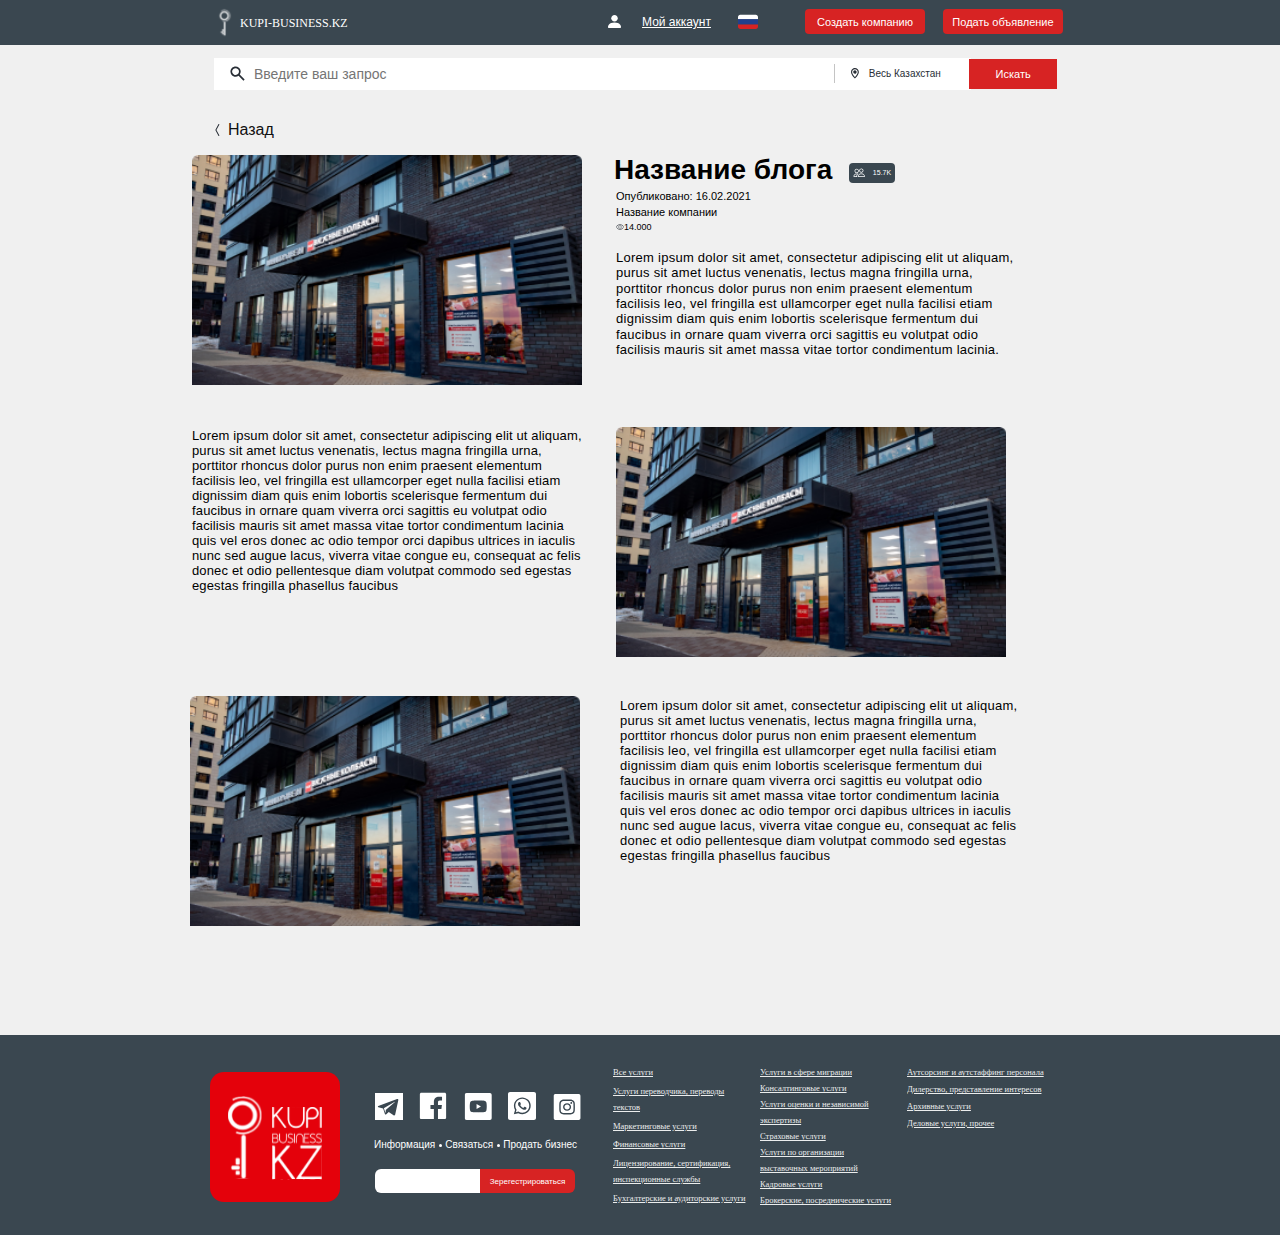
<file: Третий сайт/blog.html>
<!DOCTYPE html>
<html lang="en">
<head>
    <meta charset="UTF-8">
    <meta http-equiv="X-UA-Compatible" content="IE=edge">
    <meta name="viewport" content="width=device-width, initial-scale=1.0">
    <link rel="stylesheet" href="blog.css">
    <link rel="stylesheet" href="style.css">
    <link rel="stylesheet" href="declare.css">
    <link rel="shortcut icon" href="./icons/logotip.ico" type="image/png">
    <title>KUPI-BUSINESS.KZ</title>
</head>
<body>
    <img class="back-to-top" alt="button" src="./images/btn.png">
    <header class="header">
        <div class="header__wrapper">
            <div class="header__logo">
                <img src="./images/Logo PSD (3) 2.svg" alt=logo" class="logo">
                <p class="title">KUPI-BUSINESS.KZ</p>
            </div>
            <div class="header__avto">
                <img src="./images/Vector.svg" alt=logo" class="header__avto-logo">
                <a href="cabine.html" class="header__avto-title"><p class="header__avto-title">Мой аккаунт</p></a>
            </div>
            <img src="./images/twemoji_flag-for-flag-russia.svg" alt="logo" class="header__flag">
            <div class="header__buttons">
                <button class="header-btn">Создать компанию</button>
                <button class="header-btn">Подать объявление</button>
            </div>
        </div>
    </header>
    <section class="search2">
        <img src="./images/coolicon.svg" alt="search" class="search__logo">
        <input type="text" class="search__input2" placeholder='Введите ваш запрос' >
        <div class="search__padding"></div>
        <img src="./images/coolicon2.svg" alt="logo" class="search__region">
        <p class="search__text2">Весь Казахстан</p>
        <button class="search__btn2">Искать</button>
    </section>
    <div class="home">
        <div class="back">
            <img src="./icons/Path (Stroke).svg" alt="backarrow" class="back__arrow">
            <span class="back__title"><a href="index.html" class="back__title">Назад</a></span>
        </div>
    </div>
    <main class="main2">
        <div class="main2-wrapper">
            <div class="main2-card">
                <div class="main2-img">
                    <img src="./images/Rectangle 751.png" alt="img" class="main2-card__img">
                </div>
                <div class="main2__wrapper">
                    <h3 class="main2-card__title">Название блога</h3>
                    <div class="main2-card__info">
                        <img src="./images/people2.svg" alt="logo" class="main2-card__img2">
                        <p class="main2-card__amount">15.7K</p>
                    </div>
                </div>
            </div>
            <p class="main2-card__txt">Опубликовано: 16.02.2021</p>
            <p class="main2-card__txt">Название компании</p>
            <div class="main-card2__followers">
                <img src="./images/carbon_view.svg" alt="followers" class="main-card2__follower">
                <p class="main-card2__amount">14.000</p>
            </div>
            <p class="main2-card__inform">
                Lorem ipsum dolor sit amet, consectetur adipiscing elit ut aliquam, purus sit amet luctus venenatis, lectus magna fringilla urna, porttitor rhoncus dolor purus non enim praesent elementum facilisis leo, vel fringilla est ullamcorper eget nulla facilisi etiam dignissim diam quis enim lobortis scelerisque fermentum dui faucibus in ornare quam viverra orci sagittis eu volutpat odio facilisis mauris sit amet massa vitae tortor condimentum lacinia.
            </p>
        </div>
        <div class="main2-card">
            <div class="main2-img">
                <img src="./images/Rectangle 751.png" alt="img" class="main2-card__img3">
            </div>
            <p class="main2-card__inform2">
                Lorem ipsum dolor sit amet, consectetur adipiscing elit ut aliquam, purus sit amet luctus venenatis, lectus magna fringilla urna, porttitor rhoncus dolor purus non enim praesent elementum facilisis leo, vel fringilla est ullamcorper eget nulla facilisi etiam dignissim diam quis enim lobortis scelerisque fermentum dui faucibus in ornare quam viverra orci sagittis eu volutpat odio facilisis mauris sit amet massa vitae tortor condimentum lacinia quis vel eros donec ac odio tempor orci dapibus ultrices in iaculis nunc sed augue lacus, viverra vitae congue eu, consequat ac felis donec et odio pellentesque diam volutpat commodo sed egestas egestas fringilla phasellus faucibus
            </p>
        </div>
        <div class="main2-card">
            <div class="main2-img">
                <img src="./images/Rectangle 751.png" alt="img" class="main2-card__img4">
            </div>
            <p class="main2-card__inform3">
                Lorem ipsum dolor sit amet, consectetur adipiscing elit ut aliquam, purus sit amet luctus venenatis, lectus magna fringilla urna, porttitor rhoncus dolor purus non enim praesent elementum facilisis leo, vel fringilla est ullamcorper eget nulla facilisi etiam dignissim diam quis enim lobortis scelerisque fermentum dui faucibus in ornare quam viverra orci sagittis eu volutpat odio facilisis mauris sit amet massa vitae tortor condimentum lacinia quis vel eros donec ac odio tempor orci dapibus ultrices in iaculis nunc sed augue lacus, viverra vitae congue eu, consequat ac felis donec et odio pellentesque diam volutpat commodo sed egestas egestas fringilla phasellus faucibus
            </p>
        </div>
    </main>
    <footer class="footer3">
        <div class="footer__wrapper">
            <div class="footer__logo">
                <img src="./images/key.svg" alt="logo" class="footer__img">
                <img src="./images/footerlogo.svg" alt="logo" class="footer__img2">
            </div>
            <div class="footer__socials">
                <div class="footer__networks">
                    <a href="https://web.telegram.org/"><img src="./images/telegram.svg" alt="telegram" class="footer__network"></a>
                    <a href="https://www.facebook.com/"><img src="./images/facebook.svg" alt="facebook" class="footer__network"></a>
                    <a href="https://www.youtube.com/?gl=KZ"><img src="./images/youtube.svg" alt="youtube" class="footer__network"></a>
                    <a href="https://www.whatsapp.com/?lang=ru"><img src="./images/whatsapp.svg" alt="whatsapp" class="footer__network"></a>
                    <a href="https://www.instagram.com/?hl=ru"><img src="./images/instagram.svg" alt="instagram" class="footer__network"></a>
                </div>
                <ul class="footer-ul">
                    <li><a href="#" class="footer-info">Информация</a></li>
                    <li><a href="#" class="footer-info2">Связаться</a></li>
                    <li><a href="#" class="footer-info3">Продать бизнес</a></li>
                </ul>
                <div class="footer-input">
                    <input type="text" class="footer__input">
                    <button class="footer__btn">Зерегестрироваться</button>
                </div>
            </div>
            <div class="nav">
                <nav class="footer-nav">
                    <a href="#" class="footer-nav__link">Все услуги</a>
                    <a href="#" class="footer-nav__link">Услуги переводчика, переводы текстов</a>
                    <a href="#" class="footer-nav__link">Маркетинговые услуги</a>
                    <a href="#" class="footer-nav__link">Финансовые услуги</a>
                    <a href="#" class="footer-nav__link">Лицензирование, сертификация, инспекционные службы</a>
                    <a href="#" class="footer-nav__link">Бухгалтерские и аудиторские услуги</a>
                </nav>
                <nav class="footer-nav">
                    <a href="#" class="footer-nav__link">Услуги в сфере миграции</a>
                    <a href="#" class="footer-nav__link">Консалтинговые услуги</a>
                    <a href="#" class="footer-nav__link">Услуги оценки и независимой экспертизы</a>
                    <a href="#" class="footer-nav__link">Страховые услуги</a>
                    <a href="#" class="footer-nav__link">Услуги по организации выставочных мероприятий</a>
                    <a href="#" class="footer-nav__link">Кадровые услуги</a>
                    <a href="#" class="footer-nav__link">Брокерские, посреднические услуги</a>
                </nav>
                <nav class="footer-nav">
                    <a href="#" class="footer-nav__link3">Аутсорсинг и аутстаффинг персонала</a>
                    <a href="#" class="footer-nav__link3">Дилерство, представление интересов</a>
                    <a href="#" class="footer-nav__link3">Архивные услуги</a>
                    <a href="#" class="footer-nav__link3">Деловые услуги, прочее</a>
                </nav>
            </div> 
        </div>
    </footer>
    <script src="back.js"></script>
</body>
</html>
</file>
<file: Третий сайт/style.css>
*{
    margin: 0;
    padding: 0;
}

body{
    background: #f0f0f0;
    font-family: 'Roboto',sans-serif;
    overflow-x: hidden;
}
/* header */
.header{
    background-color: #3A4750;
    max-width: 100%;
    height: 45px;
}
.header__wrapper{
    margin: 0 auto;
    max-width: 930px;
}
.logo{
    width: 100px;
    height: 46px;
}
.title{
    font-family: Roboto;
    font-weight: 100;
    font-size: 12px;
    line-height: 42px;
    left: 65px;
    position: absolute;
    color: #ffffff;
}
.header__logo{
    display: flex;
    align-items: center;
    position: relative;
}
.header__avto {
    display: flex;
    align-items: center;
    position: relative;
    top: -31px;
    margin-left: 433px;
}
.header__avto-logo{
    width: 13px;
    height: 13px;
}
.header__avto-title{
    font-size: 12px;
    line-height: 42px;
    left: 17px;
    position: absolute;
    font-family: 'Roboto',sans-serif;
    font-weight: 500;
    text-decoration-line: underline;
    color: #FFFFFF;
    cursor: pointer;
    width: 100px;
    top: -7px;
}
.header__flag{
    display: flex;
    align-items: center;
    position: absolute;
    top: 12px;
    margin-left: 563px;
    width: 20px;
}
.header-btn{
    background: #D72323;
    border-radius: 4px;
    font-family: 'Roboto',sans-serif;
    font-size: 11px;
    color: #FFFFFF;
    border: none;
    margin-right: 18px;
    width: 120px;
    height: 25px;
    cursor: pointer;
    outline: none;
}
.header-btn:hover{
    opacity: 0.9;
}
.header__buttons{
    display: flex;
    align-items: center;
    position: relative;
    top: -50px;
    margin-left: 630px;
}
/* Search section */
.search{
    background: #3A4750;
    border-radius: 3px;
    height: 45px;
    width: 880px;
    margin: 0 auto;
    margin-top: 6px;
    display: flex;
    align-items: center;
    position: relative;
}
.serch-varriation {
    margin-left: -756px;
    margin-top: 159px;
    background: #fff;
    width: 739.8px;
    padding-left: 16px;
    padding-top: 14px;
    z-index: 111;
    height: 124px;
    border-radius: 0px 0px 4px 4px;
    display: none;
    position: relative;
    cursor: pointer;
    padding-bottom: 4px;
}
.srch2{
    height: 61px;
    top: -30px;
}
.search__text::before{
    content: '';
    background-color: #111;
    width: 757px;
    height: 0.5px;
    position: absolute;
    margin-top: 30px;
    z-index: 1111;
    margin-left: -655px;
}
.serch-varriation__var{
    margin-left: 20px;
    height: 30px;
    display: flex;
    align-items: center;
}
.serch-varriation__var:hover{
    background-color: #e6e6e6;
}
.serch-varriation__var::before{
    content: '';
    position: absolute;
    width: 9.9px;
    height: 10px;
    background-image: url(./images/coolicon.svg);
    margin-left: -20px;
    background-size: contain;
    margin-top: 4px;
}
.search__input{
    width: 86%;
    background: #FFFFFF;
    border: 0.7px solid #A8A8A8;
    box-sizing: border-box;
    border-radius: 4px;
    height: 32px;
    padding-left: 40px;
    margin-left: 14px;
    font-size: 14px;
    outline: none;
    padding-right: 142px;
    text-transform: capitalize;
}
.search__logo{
    position: absolute;
    width: 15px;
    left: 30px;
}
.search__region{
    position: absolute;
    left: 74%;
    width: 8px;
}
.search__padding{
    position: absolute;
    width: 0.6px;
    left: 72%;
    height: 19px;
    background: #C4C4C4;
}
.search__text{
    font-family: 'Roboto',sans-serif;
    font-style: normal;
    font-weight: 300;
    font-size: 10px;
    line-height: 28px;
    left: 76%;
    color: #282E36;
    position: absolute;
}
.search__btn{
    font-size: 10px;
    background: #D72323;
    border-radius: 4px;
    border: none;
    outline: none;
    width: 10%;
    color: #fff;
    cursor: pointer;
    position: absolute;
    left: 88.4%;
    height: 26px;
}
.search__btn:hover{
    opacity: 0.9;
}
/* tabs */
.tabs{
    margin: 7px auto;
    justify-content: space-between;
    display: flex;
    max-width: 860px;
    margin-bottom: 26px;
}
.tabs__btn{
    background: #3A4750;
    color: #fff;
    width: 276px;
    font-size: 18px;
    height: 37px;
    border-radius: 4px;
    border: none;
    font-family: 'Roboto',sans-serif;
    outline: none;
    cursor: pointer;
}
.tabs__btn:hover{
    opacity: 0.95;
    background-color: #D72323;
    transition: 0.3s;
}
/* services */
.services{
    max-width: 856px;
    display: flex;
    margin: 0 auto;
    padding-bottom: 50px;
}
.services-card{
    display: flex;
    justify-content: center;
    align-items: center;
    max-width: 102px;
    flex-wrap: wrap;
    padding-right: 28px;
}
.services-card__img{
    width: 50px;
}
.services-card__bg{
    background: #fff;
    border-radius: 50%;
    height: 82px;
    width: 82px;
    display: flex;
    cursor: pointer;
    justify-content: center;
    box-shadow: -5px -5px 10px rgb(255 255 255 / 50%), 5px 5px 10px rgb(170 170 204 / 25%), 10px 10px 20px rgb(170 170 204 / 50%), -10px -10px 20px #ffffff;
}
.services-card__title{
    margin: 0;
    padding: 0;
    font-size: 10px;
    margin-top: 10px;
    text-align: center;
    width: 83px;
    position: absolute;
    top: 242px;
}
/* main */
.main{
    margin: 0 auto;
    max-width: 880px;
    position: relative;
}
.main__header{
    display: flex;
    flex-wrap: wrap;
    margin-top: 25px;
}
.main-cards{

}
.main__title{
    font-family: 'Roboto',sans-serif;
    font-style: normal;
    font-weight: normal;
    font-size: 24px;
    line-height: 42px;
    color: #282E36;
    margin-left: 13px;
}
.main__text{
    font-family: 'Roboto',sans-serif;
    font-size: 10.5px;
    position: absolute;
    top: 16.5px;
    color: #282E36;
    left: 70px;
}
.main__text::before{
    content: '';
    background-color: #1D2023;
    width: 70px;
    position: absolute;
    height: 0.75px;
    top: 13.5px;
}
.main__logo{
    position: absolute;
    left: 127px;
    top: 16px;
    width: 14px;
}
.main-card{
    background: #fff;
    width: 206px;
    margin-right: 15px;
    height: 235px;
    margin-bottom: 45px;
}
.main-card__body{
    position: relative;
    margin-left: -31.2px;
    margin-top: 70px;
    margin: 0 auto;
    border-radius: 4px;
    width: 185px;
    background-color: #fff;
    height: 127px;
    box-shadow: 0 0 9px rgba(0,0,0,0.5); /* Параметры тени */
}
.main-card__bg{
    width: 185px;
    height: 125px;
    position: relative;
    margin: 0 auto;
    display: block;
    top: -15px;
    background-size: cover;
    background-image: url(./images/Rectangle\ 751.png)
}
.caffee1{
    background-image: url(https://kupi-business.kz/wp-content/uploads/2021/03/370x223_screensh_f3892f29.png)
}
.caffee2{background-image: url(https://kupi-business.kz/wp-content/uploads/2021/03/Opera-Snimok_2021-03-13_203800_www.olx_.kz_-370x300.png)
    
}
.caffee3{
    background-image: url(https://kupi-business.kz/wp-content/uploads/2021/03/Screenshot_2021-03-11-Prodaetsya-kafe-kulinariya-400x300.png)
}
.caffee4{
    background-image: url(https://kupi-business.kz/wp-content/uploads/2021/03/Screenshot_2021-03-16-SROChNO-Prodajotsya-gotovyj-biznes-3-000-000-tg-Prodazha-biznesa-Talas-na-Olx-400x300.png)
}
.caffee5{
    background-image: url(https://kupi-business.kz/wp-content/uploads/2021/03/image-37-1-400x300.jpg)
}
.caffee6{
    background-image: url(https://kupi-business.kz/wp-content/uploads/2021/03/image-31-1-400x291.jpg)
}
.caffee7{
    background-image: url(https://kupi-business.kz/wp-content/uploads/2021/03/Opera-Snimok_2021-03-13_210842_www.olx_.kz_-400x300.png)
}
.caffee8{
    background-image: url(https://kupi-business.kz/wp-content/uploads/2021/03/362_1_img_5764-400x300.jpg)
}
.caffee9{
    background-image: url(https://kupi-business.kz/wp-content/uploads/2021/03/Screenshot_2021-03-05-Prodazha-Magazina-ploshhadju-60-m2-665490833-MkrSamal-ulica-Koskulaka-Zhanaozen-za-15000000-Kr...-400x300.png)
}
.main-card__btn{
    width: 44px;
    background: #D72323;
    border-radius: 4px 0px;
    outline: none;
    border: none;
    height: 16px;
    font-size: 8px;
    position: absolute;
    color: #fff;
    cursor: pointer;
}
.main-like{
    background: #ffffff;
    width: 39px;
    position: relative;
    float: right;
    border-radius: 5px;
    right: 3px;
    height: 18px;
    top: 4px;
    display: flex;
    align-items: center;
}
.main-like__heart{
    width: 8px;
    position: absolute;
    left: 3px;
}
.main-card__liker{
    font-family: 'Roboto',sans-serif;
    font-size: 9px;
    position: absolute;
    left: 18px;
}
.main-card__check{
    width: 63px;
    background: #2C9A05;
    border-radius: 4px 0px;
    outline: none;
    border: none;
    display: flex;
    height: 20px;
    bottom: 0;
    align-items: center;
    font-size: 8.5px;
    position: absolute;
    color: #fff;
    text-align: center;
}
.main-card__checked{
    width: 8.5px;
    margin-left: -2px;
}
.main-card__txt {
    margin-right: 3.7px;
    margin-left: 3.5px;
    font-family: 'Roboto',sans-serif;
}
.main-card__time{
    font-family: 'Roboto',sans-serif;
    font-weight: 300;
    font-size: 7.2px;
    line-height: 12px;
    color: #282E36;
    position: absolute;
    bottom: 2.5px;
    margin-left: 4px;
}
.main-card__time::after {
    content: '';
    background-color: #282E36;
    width: 0.1px;
    position: absolute;
    height: 10px;
    left: 39px;
    bottom: 0px;
}
.main-card__span{
    position: absolute;
    left: 41.5px;
}
.main-card__stars{
    position: absolute;
    bottom: 0.5px;
    right: 4px;
}
.main-card__star{
    width: 8px;
}
.main-footer{
    position: relative;
    margin-left: -31.2px;
    margin-top: 70px;
    border-radius: 4px;
    width: 255px;
    background-color: #fff;
    height: 160px;
}
.main-card__title{
    font-family: 'Roboto',sans-serif;
    font-weight: bold;
    font-size: 11.5px;
    line-height: 21px;
    color: #282E36;
    top: 6px;
    position: relative;
    margin-left: 12px;
}
.main-card__followers{
    display: flex;
    margin-left: 146px;
    margin-top: -10px;
}
.main-card__amount{
    font-family: 'Roboto',sans-serif;
    font-weight: 300;
    font-size: 11px;
    line-height: 13px;
    margin-left: 2px;
    color: #000000;
}
.main-card__info{
    font-family: 'Roboto',sans-serif;
    font-size: 8.5px;
    line-height: 15.5px;
    position: relative;
    color: #282E36;
    bottom: -4px;
    width: 194px;
    left: 11px;
    cursor: pointer;
}
.main-card__btn2{
    background: #282E36;
    border-radius: 5px;
    color: #fff;
    border: none;
    outline: none;
    width: 88px;
    height: 26px;
    position: relative;
    bottom: -15px;
    font-size: 9px;
    left: 10px;
    cursor: pointer;
    font-family: 'Roboto',sans-serif;
}
.main-card__btn2:hover{
    opacity: 0.9;
    background-color: #D72323;
    transition: 0.3s;
}
.main-card__cost{
    font-family: 'Roboto',sans-serif;
    font-weight: 500;
    font-size: 12px;
    line-height: 15px;
    color: #282E36;
    position: relative;
    bottom: 4px;
    left: 126px;
}
.main__title2 {
    position: absolute;
    left: 334px;
    width: 200px;
    font-size: 20px;
    text-decoration: none;
    color: #282E36;
    top: 8px;
    font-family: 'Roboto',sans-serif;
}
.main__title2 :hover{
    color: #D72323;
    text-decoration-line: underline;
}
.main-section{
    margin-left: 666px;
    margin-top: -895px;
    position: relative;
}
.main-blog{
    background-color: #3A4750;
    width: 220px;
    height: 140px;
    border-radius: 6px;
    margin-bottom: 35px;
}
.main-card__hrew{
    text-decoration: none;
    color: #fff;
}
.main-blog__footer{
    background-color: #3A4750;
    width: 220px;
    position: relative;
}
.main-blog__footer::before{
    content: '';
    width: 100%;
    height: 1px;
    background-color: #fff;
    position: absolute;
    bottom: 55px;
}
.main-blog__img{
    margin-left: 8px;
    height: 75px;
    width: 90px;
    margin-top: 15px;
}

.main-blog__title{
    font-family: 'Roboto',sans-serif;
    font-style: normal;
    font-weight: normal;
    font-size: 9px;
    line-height: 15px;
    color: #fff;
    position: relative;
    top: -78px;
    left: 107px;
    width: 105px;
}
.blog-card__time{
    font-family: 'Roboto',sans-serif;
    font-weight: 300;
    font-size: 9px;
    line-height: 12px;
    color: #fff;
    position: relative;
    bottom: 43.5px;
    margin-left: 105px;
    z-index: 1;
}
.blog-card__time::after{
    content: '';
    background-color: #ffffff;
    width: 0.7px;
    position: absolute;
    height: 10px;
    left: 46px;
    bottom: 0px;
}
.blog-card__stars{
    position: relative;
    left: 106px;
    top: -73px;
}
.main-blog__text{
    font-family: 'Roboto',sans-serif;
    font-size: 13px;
    line-height: 16px;
    color: #FFFFFF;
    position: absolute;
    top: -42px;
    left: 20px;
}
.main-blog__arrow{
    position: relative;
    float: right;
    right: 8px;
    bottom: 39.7px;
}
.main-blog__more {
    margin-top: 0px;
    margin: -2px 62px auto;
    font-size: 10px;
    background: #D72323;
    border-radius: 4px;
    border: none;
    outline: none;
    width: 100px;
    color: #fff;
    cursor: pointer;
    position: absolute;
    left: 1.4%;
    height: 26px;
}
.main-blog__more:hover{
    opacity: 0.9;
}
.back-to-top{
    position: fixed;
    width: 40px;
    bottom: 16px;
    right: 28px;
    visibility: hidden;
    opacity: 0;
    z-index: 111;
    transition: 0.6s;
    cursor: pointer;
}
.main-btn{
    margin-top: 0px;
    margin: -24px 62px auto;
    font-size: 10px;
    background: #D72323;
    border-radius: 4px;
    border: none;
    outline: none;
    width: 13.5%;
    color: #fff;
    cursor: pointer;
    position: absolute;
    left: 53.05%;
    height: 26px;
}
.main-btn:hover{
    opacity: 0.9;
}
.main-btn2{
    margin: 14px 62px auto;
    font-size: 12px;
    background: #D72323;
    border-radius: 4px;
    border: none;
    outline: none;
    width: 26%;
    color: #fff;
    cursor: pointer;
    position: relative;
    left: 40.55%;
    height: 26px;
}
.main-btn2:hover{
    opacity: 0.9;
}

/* blog */
.blog{
    position: relative;
    margin: 0 auto;
    max-width: 654px;
    top: -280px;
    left: -112px;
}
.blog__title{
    font-family: 'Roboto',sans-serif;
    font-style: normal;
    font-weight: normal;
    font-size: 30px;
    color: #282E36;
    margin-left: -1px;
    line-height: 42px;
}
.blog__text{
    font-family: 'Roboto',sans-serif;
    font-size: 10.5px;
    position: absolute;
    top: 17.5px;
    color: #282E36;
    left: 200px;
}
.blog__text::before {
    content: '';
    background-color: #1D2023;
    width: 70px;
    position: absolute;
    height: 0.75px;
    top: 13.5px;
}
.blog-card__bg{
    width: 125px;
    height: 72px;
    position: relative;
    margin-left: 8px;
    top: 8px;
    background-size: cover;
    background-image: url('./images/Rectangle\ 627.svg');
}
.blog__logo {
    position: absolute;
    left: 258px;
    top: 16px;
    width: 14px;
}
.blog-card{
    background-color: #fff;
    width: 307px;
    height: 114px;
    position: relative;
    margin-right: 20px;
    margin-top: 10px;
    margin-bottom: 10px;
    box-shadow: 0 0 5px rgb(0 0 0 / 50%);
}
.blog-cards{
    display: flex;
    flex-wrap: wrap;
}
.blog-card__btn{
    width: 28px;
    background: #D72323;
    border-radius: 4px 0px;
    outline: none;
    border: none;
    height: 10px;
    font-size: 6px;
    position: absolute;
    color: #fff;
    cursor: pointer;
}
.blog-like{
    background: #ffffff;
    width: 36px;
    position: relative;
    float: right;
    border-radius: 5px;
    right: 2px;
    height: 12px;
    top: 3px;
    display: flex;
    align-items: center;
}
.blog-card__liker{
    font-size: 6px;
    position: absolute;
    right: 3px;
    font-family: 'Roboto',sans-serif;
}
.blog-like__heart{
    width: 8px;
    position: absolute;
    left: 4px;
}
.blog-card__title{
    font-family: 'Roboto',sans-serif;
    font-size: 9px;
    font-weight: 700;
    line-height: 11px;
    position: relative;
    top: -64px;
    left: 140px;
    width: 195px;
}
.blog-card__text{
    font-family: 'Roboto',sans-serif;
    font-size: 7.5px;
    line-height: 11px;
    position: relative;
    top: -60px;
    left: 140px;
    width: 160px;
}
.blog-footer__time{
    position: absolute;
    font-size: 6.5px;
    bottom: 10px;
    left: 8px;
}
.blog-footer__time::before{
    content: '';
    background-color: #111;
    width: 307px;
    height: 1px;
    left: -8px;
    position: absolute;
    bottom: 15px;
}
.blog-footer__span{
    position: absolute;
    left: 40px;
}
.blog-footer__span::before{
    content: '';
    background-color: #111;
    width: 0.5px;
    height: 9px;
    left: -4px;
    position: absolute;
    bottom: -1px;
}
.blog-footer__stars{
    position: absolute;
    bottom: 7px;
    left: 76px;
}
.blog-footer__star{
    width: 6px;
}
.blog-footer__title{
    font-family: 'Roboto',sans-serif;
    font-size: 10px;
    font-weight: 700;
    line-height: 11px;
    position: relative;
    top: -20px;
    left: 185px;
    width: 195px;
}
.blog-footer__img{
    position: relative;
    float: right;
    right: 8px;
    bottom: 29.7px;
}
.blog__button {
    background: #D72323;
    border-radius: 4px;
    border: none;
    outline: none;
    width: 100px;
    font-size: 7.5px;
    color: #fff;
    cursor: pointer;
    position: absolute;
    left: 81.7%;
    height: 26px;
    top: 325px;
}
.blog__button:hover{
    opacity: 0.9;
}
.main-piare{
    position: relative;
    background: #fff;
    width: 220px;
    height: 85px;
    display: flex;
    justify-content: center;
    top: 114px;
    padding-top: 46px;
    margin-bottom: 25px;
    font-size: 20px;
}
.main-piare__btn{
    margin: 0 62px auto;
    font-size: 8px;
    background: #D72323;
    border-radius: 4px;
    border: none;
    outline: none;
    color: #fff;
    cursor: pointer;
    position: relative;
    left: -2px;
    margin-top: 114px;
    height: 26px;
    width: 100px;
    font-size: 7.5px;
}
.main-piare__btn:hover{
    opacity: 0.9;
}
.declare-card__btn:hover{
    opacity: 0.9;
    background-color: #D72323;
}

/* declare */

.declare{
    margin: 0 auto;
    max-width: 660px;
    top: -230px;
    left: 104px;
    position: relative;
}

.declare__title{
    font-family: 'Roboto',sans-serif;
    font-size: 18px;
    color: #282E36;
    position: absolute;
    margin-left: -206px;
    font-weight: normal;
    line-height: 42px;
}
.declare-card{
    width: 140.5px;
    background: #fff;
    height: 130px;
    top: 50px;
    position: relative;
    left: -213px;
    display: inline-block;
    margin-right: 20px;
    margin-bottom: 20px;
}
.declare-card__bg{
    display: flex;
    justify-content: center;
}
.declare-card__img{
    width: 127px;
    top: 5.5px;
    position: absolute;
}
.declare-card__title{
    font-family: 'Roboto',sans-serif;
    font-weight: bold;
    font-size: 7px;
    line-height: 21px;
    color: #282E36;
    bottom: 30px;
    position: absolute;
    margin-left: 7px;
}
.declare-card__followers{
    position: absolute;
    bottom: 36px;
    display: flex;
    left: 101px;
    float: right;
}
.declare-card__amount{
    font-size: 7px;
    margin-left: 1.5px;
}
.declare-card__btn{
    background: #282E36;
    border-radius: 5px;
    color: #fff;
    border: none;
    outline: none;
    width: 52px;
    height: 16px;
    position: absolute;
    bottom: 12px;
    font-size: 6px;
    left: 8px;
    cursor: pointer;
    font-family: 'Roboto',sans-serif;
}
.declare-card__btn:hover{
    opacity: 0.9;
}
.declare-card__cost{
    font-family: 'Roboto',sans-serif;
    font-size: 8px;
    line-height: 15px;
    color: #282E36;
    position: absolute;
    font-weight: bold;
    bottom: 12px;
    left: 83px;
}
.declare-card__follower{
    width: 8px;
}
.declare-btn{
    background: #D72323;
    border-radius: 4px;
    border: none;
    outline: none;
    height: 26px;
    width: 100px;
    font-size: 7.5px;
    color: #fff;
    top: 50px;
    left: 321.8px;
    cursor: pointer;
    position: relative;
}
.declare__piare{
    background: #fff;
    margin-left: -213px;
    height: 119px;
    width: 635px;
    margin-top: 75px;
    display: flex;
    justify-content: center;
    align-items: center;
}

/* info */
.info{
    margin: 0 auto;
    position: relative;
    max-width: 865px;
    height: 220px;
    left: 2.5px;
    top: -160px;
    display: flex;
}
.info-news{
    background-color: #3A4750;
    width: 410px;
    max-width: 840px;
    height: 180px;
    margin-top: 15px;
    display: flex;
    padding-left: 14px;
    margin-right: 25px;
}
.info-article{
    background-color: #3A4750;
    width: 410px;
    max-width: 840px;
    height: 170px;
    margin-top: 15px;
    margin-right: 30px;
}
.info-card{
    margin-top: 21px;
    background: #fff;
    width: 120px;
    height: 116px;
    margin-right: 8px;
}
.info__time{
    margin-top: 5px;
    font-size: 6.5px;
    margin-left: 7px;
}
.info__span{
    margin-left: 6px;
}
.info__span::before{
    content: '';
    width: 0.5px;
    height: 6px;
    margin-left: -3px;
    margin-top: 0.5px;
    background-color: #1D2023;
    position: absolute;
}
.info__bg{
    display: flex;
    justify-content: center;
    align-items: center;
    margin-top: 5px;
}
.info__img{
    width: 105px;
}
.info__text{
    font-size: 8px;
    width: 100px;
    margin-left: 7px;
    text-decoration-line: underline;
    margin-top: 5px;
}
.info__title{
    position: absolute;
    left: 0;
    top: -16px;
    font-weight: 100;
}
.info-title__news{
    position: absolute;
    font-weight: 100;
    top: -10px;
    left: 0;
}
.info-title__article{
    position: absolute;
    font-weight: 100;
    top: -10px;
    right: 372px;
}
.info-article{
    display: flex;
    padding-left: 14px;
    height: 180px;
}
.info__btn{
    background: #D72323;
    border-radius: 4px;
    border: none;
    outline: none;
    width: 100px;
    font-size: 8.5px;
    color: #fff;
    cursor: pointer;
    position: absolute;
    height: 24px;
    top: 160px;
    margin-left: 277px;
}
.info__btn:hover{
    opacity: 0.9;
}
/* footer */
.footer{
    width: 100%;
    height: 200px;
    background: #3A4750;
    margin-top: -90px;
    position: relative;
}
.footer__wrapper{
    margin: 0 auto;
    max-width: 930px;
    position: relative;
}
.footer__logo{
    background: #e4010b;
    width: 130px;
    border-radius: 14px;
    display: flex;
    justify-content: center;
    align-items: center;
    height: 130px;
    position: absolute;
    left: 35px;
    top: 37px;
}
.footer__img{
    width: 34px;
    position: relative;
    left: -5px;
}
.footer__img2{
    width: 50px;
    position: relative;
    top: 6px;
    left: 5px;
}
.footer__socials{
    margin-left: -26px;
    position: relative;
    top: 7px;
}
.footer__networks{
    position: relative;
    left: 226px;
    top: 50px;
    max-width: 218px;
}
.footer__network{
    width: 28px;
    margin-right: 12px;
    cursor: pointer;
}
.footer__network:hover{
    opacity: 0.8;
}
.nav{
    display: flex;
    max-width: 510px;
    margin-left: 438px;
    margin-top: -46px;
}

.footer-nav{
    margin-right: 14px;
    display: flex;
    max-width: 133px;
    flex-wrap: wrap;
}
.footer-nav:last-child{
    margin-top: 3px;
    max-width: 137px;
}
.footer-nav__link{
    text-decoration: none;
    font-size: 8.5px;
    line-height: 16px;
    font-weight: 100;
    text-decoration-line: underline;
    color: #FFFFFF;
    opacity: 0.9;
    font-family: 'Roboto',serif;
}
.footer-nav__link:hover{
    opacity: 0.75;
}
.footer-nav:last-child{
    margin-top: 3px;
}
.footer-nav__link3{
    text-decoration: none;
    font-size: 8.5px;
    font-weight: 100;
    text-decoration-line: underline;
    color: #FFFFFF;
    opacity: 0.9;
    font-family: 'Roboto',serif;
}
.footer-nav__link3:nth-child(2){
    margin-top: -26px;
}
.footer-nav__link3:nth-child(3){
    margin-top: -42px;
}
.footer-nav__link3:nth-child(4){
    margin-top: -58px;
}
.footer-info{
    color: #fff;
    text-decoration: none;
    font-family: 'Roboto',sans-serif;
    font-size: 10px;
    line-height: 16px;
    margin-right: 10px;
}
.footer-ul{
    display: flex;
    position: relative;
    left: 225px;
    top: 60px;
    list-style: none;
}
.footer-info2{
    color: #fff;
    text-decoration: none;
    font-family: 'Roboto',sans-serif;
    font-size: 10px;
    line-height: 16px;
    margin-right: 10px;
}
.footer-info2::before{
    content: '';
    background-color: #fff;
    width: 3px;
    height: 3px;
    left: 65px;
    top: 10px;
    border-radius: 50%;
    position: absolute;
}

.footer-info3{
    color: #fff;
    text-decoration: none;
    font-family: 'Roboto',sans-serif;
    font-size: 10px;
    line-height: 16px;
    margin-right: 10px;
}
.footer-info3::before{
    content: '';
    background-color: #fff;
    width: 3px;
    height: 3px;
    left: 123px;
    top: 10px;
    border-radius: 50%;
    position: absolute;
}
.footer-input{
    max-width: 200px;
    position: relative;
    left: 226px;
    top: 76px;
    display: flex;
    overflow: hidden;
    border-radius: 6px;
}
.footer__input{
    width: 50%;
    height: 24px;
    border: none;
    outline: none;
    padding-right: 6px;
    padding-left: 4px;
    font-size: 12px;
}
.footer__btn{
    width: 50%;
    outline: none;
    border: none;
    background-color: #D72323;
    color: #fff;
    font-size: 8px;
    font-family: 'Roboto',sans-serif;
    cursor: pointer;
}
/* popup */
.popup{
    position: fixed;
    z-index: 1;
    left: 0;
    top: 0;
    width: 100%;
    height: 100%;
    background-color: rgba(0, 0, 0, 0.6);
    opacity: 0;
    visibility: hidden;
}
.popup__wrapper{
    position: relative;
    background-color: #fefefe;
    margin: auto;
    padding: 0;
    top: 50px;
    height: 302px;
    width: 500px;
    display: flex;
    justify-content: center;
    align-items: center;
}
.popup__close{
    position: absolute;
    right: 10px;
    top: 10px;
    cursor: pointer;
}
.popup__txt {
    font-size: 30px;
    position: absolute;
    left: -268px;
    margin-top: 100px;
}
.test{
    visibility: visible;
    opacity: 1;
}
.activation{
    opacity: 1;
    visibility: visible;
}
.closer{
    opacity: 0;
    visibility: hidden;
}
/* adaptive */
@media(max-width:1299.98px){
    .All{
        position: relative;
        left: 34px;
    }
    .header::before{
        content: '';
        position: absolute;
        width: 1291px;
        height: 45px;
        background-color: #3A4750;
        margin-left: -35px;
    }
}
@media(max-width:1199.98px){
    .All{
        position: relative;
        left: 57px;
    }
    .header::before{
        content: '';
        position: absolute;
        width: 1265px;
        height: 45px;
        background-color: #3A4750;
        margin-left: -82px;
    }
}
@media(max-width:1099.98px){
    .All{
        position: relative;
        left: 0;
    }
    .header::before{
        content: '';
        position: absolute;
        width: 1312px;
        height: 45px;
        background-color: #3A4750;
        margin-left: -140px;
    }
}
@media(max-width:999.98px){
    .All{
        position: relative;
        left: 97px;
    }
    .header::before{
        content: '';
        position: absolute;
        width: 1233px;
        height: 45px;
        background-color: #3A4750;
        margin-left: -140px;
    }
    .declare{
        position: relative;
        left: 200px;
    }
    .footer::before{
        content: '';
        position: absolute;
        width: 1190px;
        background: #3A4750;
        height: 200px;
    }
}
@media(max-width:909.98px){
    .All{
        position: relative;
        left: 118px;
    }
    .header::before{
        content: '';
        position: absolute;
        width: 1156px;
        height: 60px;
        background-color: #3A4750;
        margin-left: -140px;
    }
}
@media(max-width:767.98px){
    body{
        background: #f0f0f0;
        font-family: 'Roboto',sans-serif;
        overflow-x: hidden;
        max-width: 547px;
    }
    .tabs{
        margin: 100px 0 auto;
        margin-bottom: 26px;
        display: flex;
        justify-content: space-between;
        left: 52px;
        position: relative;
        width: 770px;
    }
    .tabs__btn {
        font-size: 16px;
        margin-right: 112px;
    }
    .tabs__btn{
        margin-right: -55px;
        height: 52px;
        font-size: 18px;
        width: 260px;
    }
    .main-card {
        background: #fff;
        width: 765px;
        margin-right: 15px;
        height: 235px;
        margin-bottom: 45px;
    }
    .main-card {
        background: #fff;
        width: 686px;
        margin-right: 15px;
        height: 666px;
        margin-bottom: 115px;
        position: relative;
        left: 125px;
        margin-top: 40px;
    }
    .main-section {
        margin-left: 566px;
        margin-top: -855px;
    }
    .main__body{
        margin-top: 150px;
    }
    .main-card__body {
        position: relative;
        margin-left: -31.2px;
        margin-top: 70px;
        margin: 0 auto;
        border-radius: 4px;
        width: 610px;
        background-color: #fff;
        height: 424px;
        box-shadow: 0 0 9px rgb(0 0 0 / 50%);
    }
    
    .main-card__bg {
        width: 610px;
        height: 410px;
        position: relative;
        margin: 0 auto;
        background-size: cover;
        display: block;
        top: -40px;
        background-image: url(./images/Rectangle\ 751.png);
    }
    .main-card__btn {
        width: 137px;
        height: 44px;
        font-size: 17px;
    }
    .main-card__check {
        width: 200px;
        height: 39px;
    }
    .main-card__txt {
        margin-right: 8.5px;
        margin-left: 10px;
        font-family: 'Roboto',sans-serif;
        font-size: 24px;
    }
    .main-card__time{
        font-size:21.2px;
        bottom: 17.5px;
    }
    .main-card__span {
        left: 120.5px;
    }
    .main-card__time::after {
        height: 25px;
        bottom: -5px;
        left: 114px;
    }
    .main-like {
        background: #ffffff;
        width: 110px;
        position: relative;
        float: right;
        border-radius: 5px;
        right: 6px;
        height: 45px;
        top: 9px;
        display: flex;
        align-items: center;
    }
    .main-card__liker {
        font-family: 'Roboto',sans-serif;
        font-size: 20px;
        position: absolute;
        left: 60px;
    }
    .main-like__heart {
        width: 22px;
        position: absolute;
        left: 10px;
    }
    .main-card__star{
        width: 20px;
    }
    .main-card__stars {
        position: absolute;
        bottom: 12.5px;
        right: 4px;
    }
    .main-card__title {
        font-size: 34px;
        line-height: 21px;
        top: 34px;
        margin-left: 20px;
    }
    .main-card__info {
        font-size: 27.5px;
        bottom: -22px;
        width: 600px;
        line-height: 27px;
        left: 20px;
    }
    
    .main-card__btn2 {
        width: 186px;
        height: 60px;
        bottom: -42px;
        font-size: 24px;
        left: 20px;
    }
    .main-card__followers {
        display: flex;
        margin-left: 558px;
        margin-top: 9px;
        position: relative;
        left: -26px;
    }
    .main-card__follower {
        width: 27px;
    }
    .main-card__amount {
        font-size: 23px;
        margin-left: 7px;
        margin-top: 8px;
    }
    .main-card__cost {
        font-family: 'Roboto',sans-serif;
        font-weight: 500;
        font-size: 28px;
        line-height: 15px;
        color: #282E36;
        position: relative;
        bottom: -3px;
        margin-left: 362px;
    } 
    .main__title {
        position: absolute;
        left: 130px;
        margin-top: -60px;
        font-size: 50px;
    }
    .main__text {
        position: absolute;
        top: -49.5px;
        left: 270px;
        font-size: 24px;
    }
    .main__logo {
        left: 400px;
        top: -49px;
        width: 28px;
    }
    .main__text::before {
        content: '';
        background-color: #1D2023;
        width: 150px;
        position: absolute;
        height: 0.75px;
        top: 28px;
    }
    .main-card__checked {
        width: 22px;
        margin-left: 8px;
    }
    .main-section{
        margin-left: 0;
        margin-top: 210px;
        position: relative;
        left: 125px;
    }
    .main-blog {
        background-color: #3A4750;
        width: 686px;
        border-radius: 6px;
        margin-bottom: 100px;
        height: 330px;
    }
    .main-blog__img {
        margin-left: 15px;
        height: 200px;
        width: 310px;
        margin-top: 35px;
    }
    .main-blog__title {
        font-family: 'Roboto',sans-serif;
        font-style: normal;
        font-weight: normal;
        font-size: 24px;
        line-height: 29px;
        color: #fff;
        position: relative;
        top: -183px;
        left: 351px;
        width: 305px;
    }
    .blog-card__stars {
        margin-left: 248px;
        margin-top: -55px;
    }
    .blog-card__star{
        width: 20px;
    }
    .blog-card__time {
        font-family: 'Roboto',sans-serif;
        font-weight: 300;
        font-size: 17px;
        line-height: 12px;
        color: #fff;
        position: relative;
        bottom: 80.5px;
        margin-left: 355px;
        z-index: 1;
    }
    .main-blog__span{
        position: absolute;
        left: 106.5px;
    }
    .blog-card__time::after {
        content: '';
        background-color: #ffffff;
        width: 1.2px;
        position: absolute;
        height: 20px;
        left: 96px;
        bottom: -4px;
    }
    .main-blog__footer::before {
        content: '';
        width: 313%;
        height: 1px;
        background-color: #fff;
        position: absolute;
        bottom: 28px;
    }
    .main-blog__text{
        width: 300px;
        font-family: 'Roboto',sans-serif;
        font-size: 27px;
        line-height: 16px;
        color: #FFFFFF;
        position: absolute;
        top: 1px;
        left: 20px;
    }
    .blog-cards{
        margin-top: 16px;
    }
    .main-blog__arrow {
        position: relative;
        float: right;
        right: -440px;
        width: 45px;
        bottom:1px;
    }
    .main__title2{
        left: 125px;
        position: absolute;
        top: 7580px;
        font-family: 'Roboto',sans-serif;
        font-size: 34px;
        width: 400px;
    }
    .search {
        height: 70px;
        width: 825px;
        top: 70px;
        left: 50px;
    }
    .search__input{
        width: 85%;
        font-size: 19px;
        height: 42px;
        padding-left: 54px;
    }
    .search__logo {
        position: absolute;
        width: 24px;
        left: 30px;
    }
    .search__padding {
        position: absolute;
        width: 1px;
        left: 72%;
        height: 30px;
        background: #C4C4C4;
    }
    .search__region {
        position: absolute;
        left: 74%;
        width: 13px;
    }
    .search__text {
        font-size: 11px;
        left: 76.5%;
    }
    .search__text {
        font-size: 11px;
        left: 76.5%;
    }
    .header {
        background-color: #3A4750;
        max-width: 173%;
        height: 60px;
        position: absolute;
        top: 0;
    }
    .header__wrapper {
        background-color: #3A4750;
        width: 938px;
        height: 45px;
    }
    .header__logo {
        background: #3A4750;
        width: 938px;
        height: 60px;
    }
    .search__btn{
        font-size: 15px;
        left: 87.7%;
        height: 47px;
    }
    .header-btn {
        width: 132px;
        height: 27px;
    }
    .main-blog__more {
        font-size: 22px;
        background: #D72323;
        height: 56px;
        top: 1700px;
        width: 260px;
        position: absolute;
        left: 160px;
    }
    .back-to-top{
        position: fixed;
        width: 75px;
        bottom: -65px;
        right: 20px;
        visibility: hidden;
        opacity: 0;
        transition: 0.6s;
    }
    .active{
        visibility: visible;
        display: block;
        opacity: 1;
        bottom: 30px;
    }
    .logo{
        width: 100px;
        height: 70px;
    }
    .title{
        font-family: 'Roboto',sans-serif;
        color: #fff;
        font-size: 20px;
        margin-left:20px;
    }
    .header__avto-logo{
        width: 20px;
        margin-top: -3px;
        height: 16px;
        margin-left: -12px;
    }
    .header__avto-title{
        font-size: 14px;
        line-height: 42px;
        left: 14px;
        position: absolute;
    }
    .header__flag {
        display: flex;
        align-items: center;
        position: absolute;
        top: 21px;
        margin-left: 576px;
        width: 22px;
    }
    .header__avto{
        top: -35px;
        left: 10px;
    }
    .header__buttons{
        top: -57px;
    }
    .main-btn{
        font-size: 22px;
        background: #D72323;
        height: 60px;
        width: 300px;
        position: absolute;
        left: 263px;
        color: #fff;
        margin-top: -50px;
    }
    .main-btn2{
        font-size: 22px;
        background: #D72323;
        height: 60px;
        width: 380px;
        position: absolute;
        left: 220px;
        color: #fff;
        margin-top: 50px;
    }
    .main-piare {
        position: relative;
        background: #fff;
        width: 720px;
        height: 420px;
        display: flex;
        justify-content: center;
        top: 114px;
        margin-top: 134px;
        margin-bottom: -20px;
        font-size: 46px;
        align-items: center;
    }
    .main-piare__btn{
        font-size: 22px;
        background: #D72323;
        height: 60px;
        top: 2890px;
        width: 300px;
        position: absolute;
        border: none;
        color: #fff;
        left: 148px;
    }
    .blog{
        margin: 0 auto;
        position: relative;
        margin-left: 266px;
        background: none;
        margin-top: 630px;
        width: 800px;
    }
    .blog__title{
        width: 250px;
        font-size: 42px;
    }
    .blog__text {
        width: 160px;
        font-size: 22px;
        margin-top: -5px;
        margin-left: 60px;
    }
    .blog__text::before {
        content: '';
        background-color: #1D2023;
        width: 138px;
        position: absolute;
        height: 0.75px;
        top: 23.5px;
    }
    .blog__logo {
        left: 374px;
        width: 20px;
        top: 14px;
    }
    .blog__button {
        background: #D72323;
        border-radius: 4px;
        border: none;
        outline: none;
        width: 100px;
        font-size: 7.5px;
        color: #fff;
        cursor: pointer;
        position: absolute;
        left: 100px;
        height: 26px;
        top: 145px;
    }
    .blog-card{
        width: 686px;
        height: 250px;
        margin-bottom: 40px;
    }
    .blog-card__bg {
        width: 296px;
        height: 172px;
        left: 5px;
        top: 15px;
    }
    .blog-card__btn {
        width: 45px;
        height: 18px;
        font-size: 10px;
    }
    .blog-like {
        right: 6px;
        width: 64px;
        height: 25px;
        top: 8px;
    }
    .blog-like__heart {
        width: 14px;
        left: 5px;
    }
    .blog-card__liker {
        font-size: 11px;
        right: 4px;
        bottom: 5px;
    }
    .blog-card__title {
        font-family: 'Roboto',sans;
        font-size: 16px;
        font-weight: 700;
        line-height: 18px;
        position: relative;
        top: -158px;
        left: 330px;
        width: 295px;
    }
    .blog-card__text {
        font-size: 13px;
        line-height: 15px;
        top: -144px;
        left: 332px;
        width: 275px;
    }
    .blog-footer__time::before {
        content: '';
        background-color: #111;
        width: 634px;
        height: 1.5px;
        left: -13px;
        position: absolute;
        bottom: 32px;
    }
    .blog-footer__time {
        position: absolute;
        font-size: 14px;
        bottom: 16px;
        left: 13px;
    }
    .blog-footer__span {
        position: absolute;
        left: 84px;
    }
    .blog-footer__span::before {
        content: '';
        background-color: #111;
        width: 0.5px;
        height: 14px;
        left: -6px;
        position: absolute;
        bottom: 2px;
    }
    .blog-footer__stars {
        position: absolute;
        bottom: 13px;
        left: 160px;
    }
    .blog-footer__star {
        width: 14px;
    }
    .blog-footer__img {
        position: relative;
        float: right;
        right: 20px;
        bottom: 27px;
        width: 26px;
    }
    .blog-footer__title {
        font-size: 15px;
        line-height: 11px;
        top: -16px;
        left: 445px;
        width: 195px;
    }
    .declare {
        margin: 0 auto;
        max-width: 660px;
        top: -180px;
        margin-left: 367px;
        position: relative;
    }
    .blog__button{
        font-size: 22px;
        background: #D72323;
        height: 56px;
        top: 1270px;
        width: 260px;
        position: absolute;
        left: 186px;
    }
    .declare {
        width: 780px;
        margin-right: 15px;
        height: 666px;
        top: -165px;
        margin-bottom: 115px;
        display: flex;
        flex-wrap: wrap;
        position: relative;
        left: -213px;
    }
    .declare-card{
        width: 303px;
        background: #fff;
        height: 264px;
        top: 50px;
        position: relative;
        left: 0;
        display: inline-block;
        margin-right: 27px;
        margin-bottom: 30px;
    }
    .declare__title {
        font-family: 'Roboto',sans-serif;
        font-size: 22px;
        color: #282E36;
        position: absolute;
        font-weight: 700;
        line-height: 50px;
        margin-left: 0;
    }
    .declare-card__img {
        width: 280px;
        top: 11.5px;
        position: absolute;
    }
    .declare-card__title {
        font-family: 'Roboto',sans-serif;
        font-weight: bold;
        font-size: 16px;
        line-height: 21px;
        color: #282E36;
        bottom: 58px;
        position: absolute;
        margin-left: 13px;
    }
    .declare-card__followers {
        position: absolute;
        bottom: 58px;
        display: flex;
        left: 220px;
        float: right;
    }
    .declare-card__follower {
        width: 16px;
    }
    .declare-card__amount {
        font-size: 16px;
        margin-left: 1.5px;
    }
    .declare-card__btn {
        background: #282E36;
        border-radius: 5px;
        color: #fff;
        border: none;
        outline: none;
        width: 80px;
        height: 27px;
        position: absolute;
        bottom: 15px;
        font-size: 9px;
        left: 12px;
        cursor: pointer;
        font-family: 'Roboto',sans-serif;
    }
    .declare-card__cost {
        font-family: 'Roboto',sans-serif;
        font-size: 16px;
        line-height: 15px;
        color: #282E36;
        position: absolute;
        font-weight: bold;
        bottom: 21px;
        left: 188px;
    }
    .declare-btn {
        font-size: 22px;
        height: 50px;
        top: 1260px;
        color: #fff;
        width: 220px;
        position: absolute;
        left: 208px;
    }
    .declare__piare {
        margin-left: -213px;
        height: 180px;
        font-size: 24px;
        width: 635px;
        margin-top: 75px;
        margin: 210px 0px auto;
    }
    .info {
        margin: 0 auto;
        position: relative;
        max-width: 865px;
        height: 220px;
        left: 95px;
        top: 680px;
        display: flex;
    }
    .info-news{
        width: 350px;
        height: 195px;
        padding-right: 7px;
    }
    .info-article{
        width: 350px;
        height: 195px;
        padding-right: 7px;
    }
    .info-title__article {
        font-size: 24px;
        font-weight: 700;
        position: absolute;
        left: 397px;
        top: -19px;
    }
    .info__btn {
        width: 100px;
        font-size: 8px;
        height: 24px;
        top: 168px;
        margin-left: 242px;
    }
    .info-title__news {
        top: -20px;
        font-size: 24px;
        font-weight: 700;
    }
    .footer {
        width: 400px;
        height: 200px;
        background: #3A4750;
        top: 780px;
        position: relative;
        margin: 0 auto;
    }
    .footer::before{
        content: '';
        width: 939.5px;
        height: 1900px;
        background: #3A4750;
        position: absolute;
        left: -73px;
    }
    .footer-nav:nth-child(3):before{
        content: '';
        position: absolute;
        width: 820px;
        height: 4px;
        margin-top: -76px;
        background-color: #d1d1d1;
    }
    .footer-nav:nth-child(2):before{
        content: '';
        position: absolute;
        width: 820px;
        height: 4px;
        margin-top: -100px;
        background-color: #d1d1d1;
    }
    .footer__logo{
        left: 665px;
    }
    .footer__socials {
        margin-left: -224px;
    }
    .footer__networks {
        position: relative;
        left: 226px;
        top: 50px;
        max-width: 400px;
    }
    .footer__network {
        width: 56px;
    }
    .footer-ul{
        top: 68px;
    }
    .footer-info{
        font-size: 16px;
    }
    .footer-info2{
        font-size: 16px;
    }
    .footer-info3{
        font-size: 16px;
    }
    .nav {
        display: flex;
        max-width: 510px;
        margin-left: 4px;
        margin-top: 160px;
    }
    .footer-info{
        font-size: 15.45px;
    }
    .footer-info2{
        font-size: 15.45px;
    }
    .footer-info2::before{
        left: 80px;
    }
    .footer-info3::before{
        left:150px;
    }
    .footer-info3{
        font-size: 12.45px;
    }
    .footer-input {
        max-width: 250px;
        top: 110px;
    }
    .footer__btn{
        height: 32px;
        font-size: 9px;
    }
    .footer__input {
        height: 32px;
    }
    .footer-nav {
        max-width: 400px;
        position: absolute;
    }
    .footer-nav__link {
        font-size: 24px;
        line-height: 44px;
    }
    .footer-nav:nth-child(2){
        margin-top: 560px;
    }
    .footer-nav:last-child {
        max-width: 400px;
        margin-top: 1100px;
        position: absolute;
    }
    .footer-nav:last-child a{
        color: #fff;
        font-size: 24px;
        line-height: 44px;
    }
    .footer-nav__link3:nth-child(2){
        margin-top: 12px;
    }
    .footer-nav__link3:nth-child(3){
        margin-top: 12px;
    }
    .footer-nav__link3:nth-child(4){
        margin-top: 12px;
    }
    .footer-nav__link3{

    }
    .nav {
        display: flex;
        max-width: 510px;
        margin-left: 4px;
        margin-top: 160px;
    }
}
@media(max-width:500px){
    .footer::before {
        content: '';
        width: 253%;
        height: 2150px;
        background: #3A4750;
        position: absolute;
        left: -73px;
    }
    .footer__wrapper {
        max-width: 260px;
    }
    .footer-nav:nth-child(2) {
        margin-top: 620px;
    }
    .footer-nav:nth-child(2):before {
        top: -75px;
    }
    .footer-nav:last-child {
        max-width: 400px;
        margin-top: 1385px;
    }
}
.block{
    display: block;
}
.none{
    display: none;
}
#coffee{
    display: none;
}
#cinema{
    display: none;
}
#theatre{
    display: none;
}
.cinema1{
    background-image: url(https://kupi-business.kz/wp-content/uploads/2021/03/Screenshot_2021-03-15-Investor-Partner-Kinoteatr-Biznes-5-000-000-tg-Arenda-Shymkent-na-Olx-400x300.png);
}
.cinema2{
    background-image: url(https://kupi-business.kz/wp-content/uploads/2021/03/image-24-1-400x300.png);
}
.cinema3{
    background-image: url(https://kupi-business.kz/wp-content/uploads/2021/02/2-2-400x300.jpg);
}
.cinema4{
    background-image: url(https://kupi-business.kz/wp-content/uploads/2021/03/BB5E67CD-9ACD-40F2-837D-CAFD8AED0A21-400x300.jpeg);
}
.cinema5{
    background-image: url(https://kupi-business.kz/wp-content/uploads/2021/03/Screenshot_2021-03-15-Trebuetsya-investor-sponsor-Partner-Investor-Finansovye-uslugi-Turkestan-na-Olx-400x300.png);
}
.cinema6{
    background-image: url(https://img.kapital.kz/XjUS9kUpL5c/bG9jYWw6Ly8vbGVnYWN5L2ltYWdlcy9mL2IvMS8zL2IvZDdmNGQ5NWYxZjRmMTI4ZjJiOWQzYTk5YmQwLmpwZw);
}
.cinema7{
    background-image: url(https://itc.ua/wp-content/uploads/2020/08/samsung-onyx-450x300.jpg);
}
.cinema8{
    background-image: url(https://static.kinoafisha.info/k/cinemas/1920x1080/upload/cinema/photos/8326210/44bfb7d74eb2999b60a2767a0d8cee9c.jpg);
}
.cinema9{
    background-image: url(https://cdn.kino.kz/cinema/81/p1000x1000.jpg);
}

/* theatre1 */

.theatre1{
   background-image: url(https://i0.wp.com/sova.ponominalu.ru/wp-content/uploads/2019/01/MustangJoe.jpg?fit=960%2C356&ssl=1&resize=1280%2C720); 
}
.theatre2{
    background-image: url(http://www.maly.ru/images/performances/5a43aa03ea87e.jpg); 
 }
 .theatre3{
    background-image: url(https://ticketon.kz/files/images/z_e0dc0285.jpg); 
 }
 .theatre4{
    background-image: url(https://s.zagranitsa.com/images/articles/4623/870x486/95618fc5f12d61fdeba55eb32301e3b8.jpg?1475568608); 
 }
 .theatre5{
    background-image: url(https://tengrinews.kz/userdata/images/u138/resized/f5a056cf489d1e127cb1c92ba03f464c.jpg); 
 }
 .theatre6{
    background-image: url(https://www.oblgazeta.ru/media/article_photos/d2602aa18caef6b976c770cf0b85c7fff811cba9558013dd60988bcd.jpg.1024x0_q85.jpg); 
 }
 .theatre7{
    background-image: url(https://liter.kz/wp-content/uploads/2019/07/opera.jpg); 
 }
 .theatre8{
    background-image: url(https://st.depositphotos.com/1571889/2164/i/600/depositphotos_21642575-stock-photo-chairs-and-balcony.jpg); 
 }
 .theatre9{
    background-image: url(https://upload.wikimedia.org/wikipedia/commons/e/e8/Bolshoi_interior_2011.jpeg); 
 }
</file>
<file: Третий сайт/blog.css>
*{
    padding: 0;
    margin: 0;
}
.home{
    margin: 0 auto;
    margin-top: 25px;
    max-width: 850px;
}
.back__arrow{
    width: 5px;
}
/* main2 */
.main2-card__img{
    width: 390px;
    height: 250px;
    margin-left: 6px;
}
.main2-card__info{
    background: #3A4750;
    width: 46px;
    color: #fff;
    border-radius: 4px;
    height: 20px;
    font-size: 7px;
    display: flex;
    align-items: center;
    justify-content: space-around;
    margin-top: 60px;
    left: -31px;
    position: relative;
}

.main2-card__img2{
    width: 12px;
}
.main2-card__title{
    font-family: 'Montserat',sans-serif;
    font-size: 28px;
    margin-top: 55px;
    margin-left: -66px;
}
.main2__wrapper{
    display: flex;
    align-items: center;
    max-width: 294px;
    justify-content: space-around;
    position: relative;
    left: 470px;
    margin-top: -290px;
}
.main2-card__txt{
    margin-left: 430px;
    font-size: 11px;
    margin-top: 4px;
}
.main2-card__txt:last-child{
    font-weight: bold;
}
.main-card2__followers{
    margin-left: 430px;
    max-width: 100px;
    display: flex;
    margin-top: 4px;
}
.main-card2__follower{
    width: 8px;
}
.main-card2__amount{
    font-size: 9px;
}
.main2-card__inform{
    width: 400px;
    margin-left: 430px;
    font-family: 'Roboto',sans-serif;
    font-style: normal;
    font-weight: normal;
    font-size: 13px;
    line-height: 118.69%;
    letter-spacing: 0.02em;
    color: #000000;
    margin-top: 18px;
}
.main2-card__img{
    width: 390px;
    height: 230px;
    margin-left: 6px;
}
.main2-card:nth-child(2){
    margin-top: 60px;
}
.main2-card__img3{
    width: 390px;
    height: 230px;
    margin-left: 430px;
    position: relative;
    top: 10px;
}
.main2-card__inform2{
    position: relative;
    width: 395px;
    top: -223px;
    margin-left: 6px;
    font-size: 13px;
    letter-spacing: 0.011em;
}
.main2-card__img4{
    width: 390px;
    height: 230px;
    margin-left: 4px;
    position: relative;
    top: -120px;
}
.main2-card__inform3{
    position: relative;
    width: 400px;
    top: -352px;
    margin-left: 434px;
    font-size: 13px;
    letter-spacing: 0.02em;
}
.footer3{
    width: 100%;
    height: 200px;
    background: #3A4750;
    margin-top: -180px;
    position: relative;
}
</file>
<file: Третий сайт/declare.css>
*{
    padding: 0;
    margin: 0;
}
body{
    background: #f0f0f0;
}
.tabs__btn:nth-child(2){
    background-color: #D72323;
}
.this{
    background: #D72323;
}
.back__arrow{
    width: 5px;
}
.search2 {
    border-radius: 3px;
    height: 45px;
    width: 880px;
    background-color: none; 
    margin: 0 auto;
    margin-top: 6px;
    display: flex;
    align-items: center;
    position: relative;
}
.search__input2{
    width: 86%;
    background: #FFFFFF;
    border: 0;
    box-sizing: border-box;
    height: 32px;
    padding-left: 40px;
    margin-left: 14px;
    font-size: 14px;
    outline: none;
}
.search__btn2 {
    font-size: 11px;
    background: #D72323;
    border: none;
    outline: none;
    width: 10%;
    color: #fff;
    cursor: pointer;
    position: absolute;
    left: 87.4%;
    height: 30px;
}
.tabs2{
    margin: 7px auto;
    justify-content: space-between;
    display: flex;
    max-width: 860px;
    margin-bottom: 26px;
}
.tabs__btn2 {
    background: #3A4750;
    color: #fff;
    width: 276px;
    font-size: 18px;
    height: 37px;
    border-radius: 4px;
    border: none;
    font-family: 'Roboto',sans-serif;
    outline: none;
    cursor: pointer;
}
.tabs__btn2:hover{
    background: #D72323;
    transition: 0.3s;
}
.main2 {
    margin: 0 auto;
    max-width: 960px;
    position: relative;
    left: 26px;
    margin-top: 16px;
}
.main__title20{
    font-family: 'Roboto',sans-serif;
    font-style: normal;
    font-weight: normal;
    font-size: 20px;
    line-height: 28px;
    color: #282E36;
    margin-left: 13px;
}
/* cotegories */
.cotegories{
    max-width: 850px;
    margin: 0 auto;
}
.back{
    display: flex;
    align-items: center;
}
.back__title{
    margin-left: 4px;
    text-decoration: none;
    color: #111;
}
.cotegories-icons{
    margin-top: 20px;
    margin-left: -22px;
    display: flex;
    justify-content: space-around;
}
.cotegories-icon{
    max-width: 96px;
}
.cotegories-icon__circle{
    background: #fff;
    width: 55px;
    display: flex;
    justify-content: center;
    align-items: center;
    height: 55px;
    border-radius: 50%;
    margin: 0 auto;
}
.cotegories-icons__logo{
    width: 42px;
}
.cotegories-icons__text{
    text-align: center;
    font-size: 10px;
    width: 94px;
    margin-top: 5px;
}
/* pagination */
.pigination-card{
    background: #3A4750;
    color: #fff;
    width: 30px;
    height: 30px;
    border-radius: 50%;
    display: flex;
    justify-content: center;
    align-items: center;
    font-size: 14px;
    cursor: pointer;
}
.pigination-card:hover{
    background: #D72323;
    transition: 0.2s;
}
.pagination{
    display: flex;
    margin: 0 auto;
    max-width: 240px;
    justify-content: space-between;
}
.probel{
    margin-top: 12px;
}
.active{
    background: #D72323;
}
.footer2 {
    width: 100%;
    height: 200px;
    background: #3A4750;
    margin-top: 56px;
    position: relative;
}
.nest{
    width: 185px;
    height: 125px;
    position: relative;
    margin: 0 auto;
    display: block;
    top: -15px;
    background-size: cover;
    background-image: url(./images/Rectangle\ 269.png)
}
.search__text2{
    font-family: 'Roboto',sans-serif;
    font-style: normal;
    font-weight: 300;
    font-size: 10px;
    line-height: 28px;
    left: 76%;
    color: #282E36;
    position: absolute;
}
</file>
